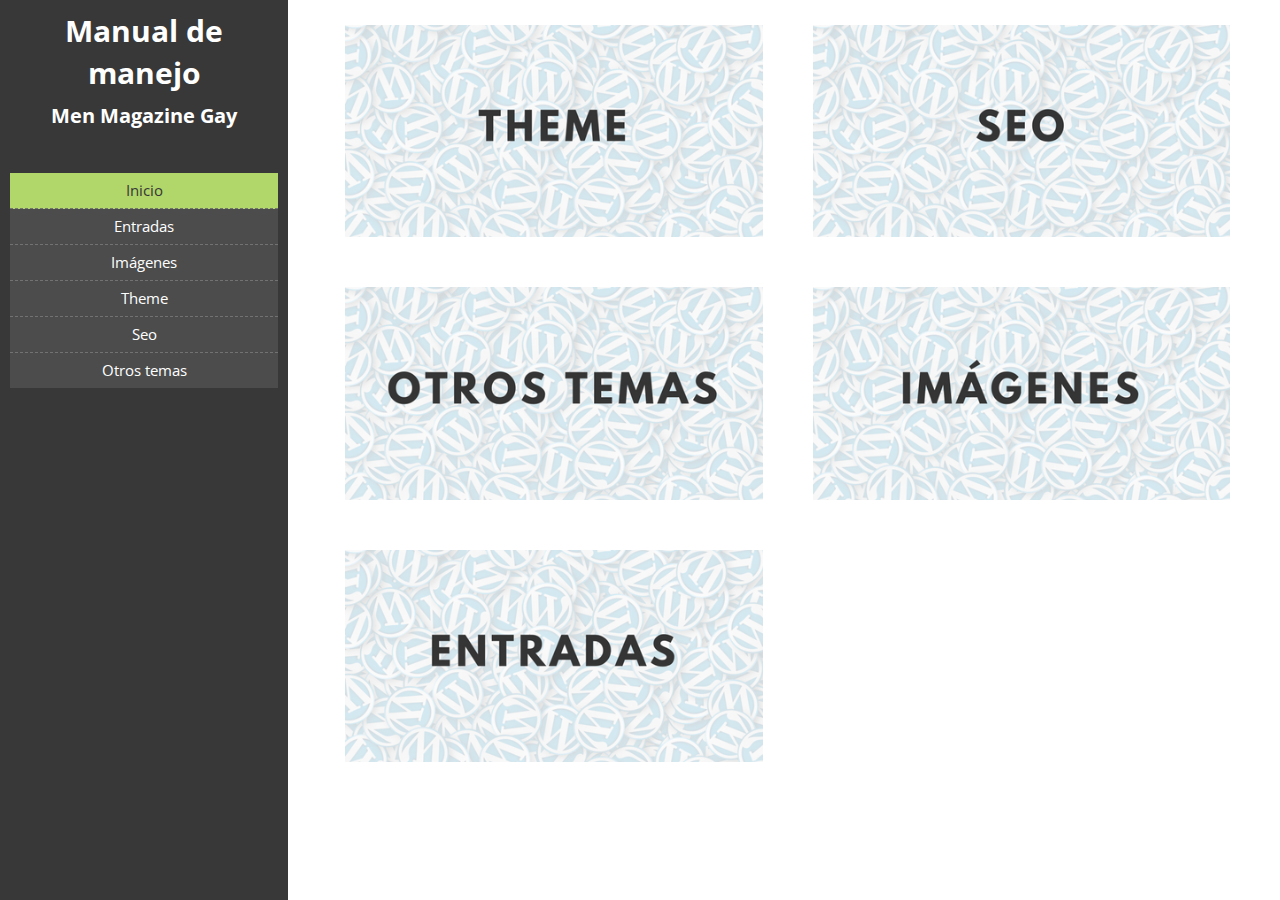
<file: index.html>
<!doctype html>
<html lang="es-ES">
<head>
<base href="https://alexapgutierrez.github.io/mmgm" />

  <meta charset="UTF-8">
  <meta name="viewport" content="width=device-width, initial-scale=1">
  <link rel="profile" href="http://gmpg.org/xfn/11">

  <title>Manual de manejo &#8211; Men Magazine Gay</title>
<link rel='dns-prefetch' href='//fonts.googleapis.com' />
<link rel='dns-prefetch' href='//s.w.org' />
<link rel="alternate" type="application/rss+xml" title="Manual de manejo &raquo; Feed" href="https://alexapgutierrez.github.io/mmgm/feed/" />
<link rel="alternate" type="application/rss+xml" title="Manual de manejo &raquo; RSS de los comentarios" href="https://alexapgutierrez.github.io/mmgm/comments/feed/" />
		<script type="text/javascript">
			window._wpemojiSettings = {"baseUrl":"https:\/\/s.w.org\/images\/core\/emoji\/2.4\/72x72\/","ext":".png","svgUrl":"https:\/\/s.w.org\/images\/core\/emoji\/2.4\/svg\/","svgExt":".svg","source":{"concatemoji":"http:\/\/alexapgutierrez.github.io:8888\/mmgm\/wp-includes\/js\/wp-emoji-release.min.js?ver=4.9.5"}};
			!function(a,b,c){function d(a,b){var c=String.fromCharCode;l.clearRect(0,0,k.width,k.height),l.fillText(c.apply(this,a),0,0);var d=k.toDataURL();l.clearRect(0,0,k.width,k.height),l.fillText(c.apply(this,b),0,0);var e=k.toDataURL();return d===e}function e(a){var b;if(!l||!l.fillText)return!1;switch(l.textBaseline="top",l.font="600 32px Arial",a){case"flag":return!(b=d([55356,56826,55356,56819],[55356,56826,8203,55356,56819]))&&(b=d([55356,57332,56128,56423,56128,56418,56128,56421,56128,56430,56128,56423,56128,56447],[55356,57332,8203,56128,56423,8203,56128,56418,8203,56128,56421,8203,56128,56430,8203,56128,56423,8203,56128,56447]),!b);case"emoji":return b=d([55357,56692,8205,9792,65039],[55357,56692,8203,9792,65039]),!b}return!1}function f(a){var c=b.createElement("script");c.src=a,c.defer=c.type="text/javascript",b.getElementsByTagName("head")[0].appendChild(c)}var g,h,i,j,k=b.createElement("canvas"),l=k.getContext&&k.getContext("2d");for(j=Array("flag","emoji"),c.supports={everything:!0,everythingExceptFlag:!0},i=0;i<j.length;i++)c.supports[j[i]]=e(j[i]),c.supports.everything=c.supports.everything&&c.supports[j[i]],"flag"!==j[i]&&(c.supports.everythingExceptFlag=c.supports.everythingExceptFlag&&c.supports[j[i]]);c.supports.everythingExceptFlag=c.supports.everythingExceptFlag&&!c.supports.flag,c.DOMReady=!1,c.readyCallback=function(){c.DOMReady=!0},c.supports.everything||(h=function(){c.readyCallback()},b.addEventListener?(b.addEventListener("DOMContentLoaded",h,!1),a.addEventListener("load",h,!1)):(a.attachEvent("onload",h),b.attachEvent("onreadystatechange",function(){"complete"===b.readyState&&c.readyCallback()})),g=c.source||{},g.concatemoji?f(g.concatemoji):g.wpemoji&&g.twemoji&&(f(g.twemoji),f(g.wpemoji)))}(window,document,window._wpemojiSettings);
		</script>
		<style type="text/css">
img.wp-smiley,
img.emoji {
	display: inline !important;
	border: none !important;
	box-shadow: none !important;
	height: 1em !important;
	width: 1em !important;
	margin: 0 .07em !important;
	vertical-align: -0.1em !important;
	background: none !important;
	padding: 0 !important;
}
</style>
<link rel='stylesheet' id='foundation-css'  href='https://alexapgutierrez.github.io/mmgm/wp-content/themes/manual-alexapgutierrez-theme/css/foundation.min.css?ver=6.4.2' type='text/css' media='all' />
<link rel='stylesheet' id='mainCss-css'  href='https://alexapgutierrez.github.io/mmgm/wp-content/themes/manual-alexapgutierrez-theme/css/main.css?ver=1.0.0' type='text/css' media='all' />
<link rel='stylesheet' id='openSans-css'  href='https://fonts.googleapis.com/css?family=Open+Sans%3A300%2C400%2C600%2C700%2C800&#038;ver=4.9.5' type='text/css' media='all' />
<link rel='stylesheet' id='_s-style-css'  href='https://alexapgutierrez.github.io/mmgm/wp-content/themes/manual-alexapgutierrez-theme/style.css?ver=4.9.5' type='text/css' media='all' />
<script type='text/javascript' src='https://alexapgutierrez.github.io/mmgm/wp-content/themes/manual-alexapgutierrez-theme/js/jquery.js?ver=1.11.3'></script>
<link rel='https://api.w.org/' href='https://alexapgutierrez.github.io/mmgm/wp-json/' />
<link rel="EditURI" type="application/rsd+xml" title="RSD" href="https://alexapgutierrez.github.io/mmgm/xmlrpc.php?rsd" />
<link rel="wlwmanifest" type="application/wlwmanifest+xml" href="https://alexapgutierrez.github.io/mmgm/wp-includes/wlwmanifest.xml" /> 
<meta name="generator" content="WordPress 4.9.5" />
</head>

<body class="home blog hfeed">
<div id="page" class="site">

  <header id="masthead" class="site-header Header">

    <div class="Header-title">
      <h1> Manual de manejo </h1>
      <h2> Men Magazine Gay </h2>
    </div>

    <div class="Header-menu">
      <ul id="menu-menu-1" class="vertical menu align-center"><li id="menu-item-11" class="menu-item menu-item-type-custom menu-item-object-custom current-menu-item current_page_item menu-item-home menu-item-11 is-active "><a href="https://alexapgutierrez.github.io/mmgm/">Inicio</a></li>
<li id="menu-item-25" class="menu-item menu-item-type-post_type menu-item-object-post menu-item-25"><a href="https://alexapgutierrez.github.io/mmgm/entradas/">Entradas</a></li>
<li id="menu-item-24" class="menu-item menu-item-type-post_type menu-item-object-post menu-item-24"><a href="https://alexapgutierrez.github.io/mmgm/imagenes/">Imágenes</a></li>
<li id="menu-item-51" class="menu-item menu-item-type-post_type menu-item-object-post menu-item-51"><a href="https://alexapgutierrez.github.io/mmgm/theme/">Theme</a></li>
<li id="menu-item-52" class="menu-item menu-item-type-post_type menu-item-object-post menu-item-52"><a href="https://alexapgutierrez.github.io/mmgm/seo/">Seo</a></li>
<li id="menu-item-53" class="menu-item menu-item-type-post_type menu-item-object-post menu-item-53"><a href="https://alexapgutierrez.github.io/mmgm/otros-temas/">Otros temas</a></li>
</ul>    </div>



  </header><!-- #masthead -->

  <div id="content" class="site-content">

  <div id="primary" class="content-area">
    <main id="main" class="site-main">

    <div class='row'>
<article id="post-41" class="columns small-12 medium-6 post-41 post type-post status-publish format-standard has-post-thumbnail hentry category-sin-categoria">

  <header class="entry-header">
    <a href="https://alexapgutierrez.github.io/mmgm/theme/"><img width="472" height="240" src="https://alexapgutierrez.github.io/mmgm/wp-content/uploads/2018/05/t-theme.png" class="attachment-post-thumbnail size-post-thumbnail wp-post-image" alt="" srcset="https://alexapgutierrez.github.io/mmgm/wp-content/uploads/2018/05/t-theme.png 472w, https://alexapgutierrez.github.io/mmgm/wp-content/uploads/2018/05/t-theme-300x153.png 300w" sizes="(max-width: 472px) 100vw, 472px" /></a>
  </header><!-- .entry-header -->

</article><!-- #post-41 -->

<article id="post-37" class="columns small-12 medium-6 post-37 post type-post status-publish format-standard has-post-thumbnail hentry category-sin-categoria">

  <header class="entry-header">
    <a href="https://alexapgutierrez.github.io/mmgm/seo/"><img width="472" height="240" src="https://alexapgutierrez.github.io/mmgm/wp-content/uploads/2018/05/t-seo.png" class="attachment-post-thumbnail size-post-thumbnail wp-post-image" alt="" srcset="https://alexapgutierrez.github.io/mmgm/wp-content/uploads/2018/05/t-seo.png 472w, https://alexapgutierrez.github.io/mmgm/wp-content/uploads/2018/05/t-seo-300x153.png 300w" sizes="(max-width: 472px) 100vw, 472px" /></a>
  </header><!-- .entry-header -->

</article><!-- #post-37 -->

<article id="post-33" class="columns small-12 medium-6 post-33 post type-post status-publish format-standard has-post-thumbnail hentry category-sin-categoria">

  <header class="entry-header">
    <a href="https://alexapgutierrez.github.io/mmgm/otros-temas/"><img width="472" height="240" src="https://alexapgutierrez.github.io/mmgm/wp-content/uploads/2018/05/t-otros-temas.png" class="attachment-post-thumbnail size-post-thumbnail wp-post-image" alt="" srcset="https://alexapgutierrez.github.io/mmgm/wp-content/uploads/2018/05/t-otros-temas.png 472w, https://alexapgutierrez.github.io/mmgm/wp-content/uploads/2018/05/t-otros-temas-300x153.png 300w" sizes="(max-width: 472px) 100vw, 472px" /></a>
  </header><!-- .entry-header -->

</article><!-- #post-33 -->

<article id="post-18" class="columns small-12 medium-6 post-18 post type-post status-publish format-standard has-post-thumbnail hentry category-sin-categoria">

  <header class="entry-header">
    <a href="https://alexapgutierrez.github.io/mmgm/imagenes/"><img width="472" height="240" src="https://alexapgutierrez.github.io/mmgm/wp-content/uploads/2018/05/t-imagenes.png" class="attachment-post-thumbnail size-post-thumbnail wp-post-image" alt="" srcset="https://alexapgutierrez.github.io/mmgm/wp-content/uploads/2018/05/t-imagenes.png 472w, https://alexapgutierrez.github.io/mmgm/wp-content/uploads/2018/05/t-imagenes-300x153.png 300w" sizes="(max-width: 472px) 100vw, 472px" /></a>
  </header><!-- .entry-header -->

</article><!-- #post-18 -->

<article id="post-5" class="columns small-12 medium-6 post-5 post type-post status-publish format-standard has-post-thumbnail hentry category-sin-categoria">

  <header class="entry-header">
    <a href="https://alexapgutierrez.github.io/mmgm/entradas/"><img width="472" height="240" src="https://alexapgutierrez.github.io/mmgm/wp-content/uploads/2018/05/t-entradas.png" class="attachment-post-thumbnail size-post-thumbnail wp-post-image" alt="" srcset="https://alexapgutierrez.github.io/mmgm/wp-content/uploads/2018/05/t-entradas.png 472w, https://alexapgutierrez.github.io/mmgm/wp-content/uploads/2018/05/t-entradas-300x153.png 300w" sizes="(max-width: 472px) 100vw, 472px" /></a>
  </header><!-- .entry-header -->

</article><!-- #post-5 -->
</div>
    </main><!-- #main -->
  </div><!-- #primary -->


  <footer id="colophon" class="site-footer">
    
  </footer><!-- #colophon -->
  </div><!-- #content -->

</div><!-- #page -->

<script type='text/javascript' src='https://alexapgutierrez.github.io/mmgm/wp-content/themes/manual-alexapgutierrez-theme/js/foundation.min.js?ver=3.3.6'></script>
<script type='text/javascript' src='https://alexapgutierrez.github.io/mmgm/wp-content/themes/manual-alexapgutierrez-theme/js/navigation.js?ver=20151215'></script>
<script type='text/javascript' src='https://alexapgutierrez.github.io/mmgm/wp-content/themes/manual-alexapgutierrez-theme/js/skip-link-focus-fix.js?ver=20151215'></script>
<script type='text/javascript' src='https://alexapgutierrez.github.io/mmgm/wp-includes/js/wp-embed.min.js?ver=4.9.5'></script>

</body>
</html>
</file>
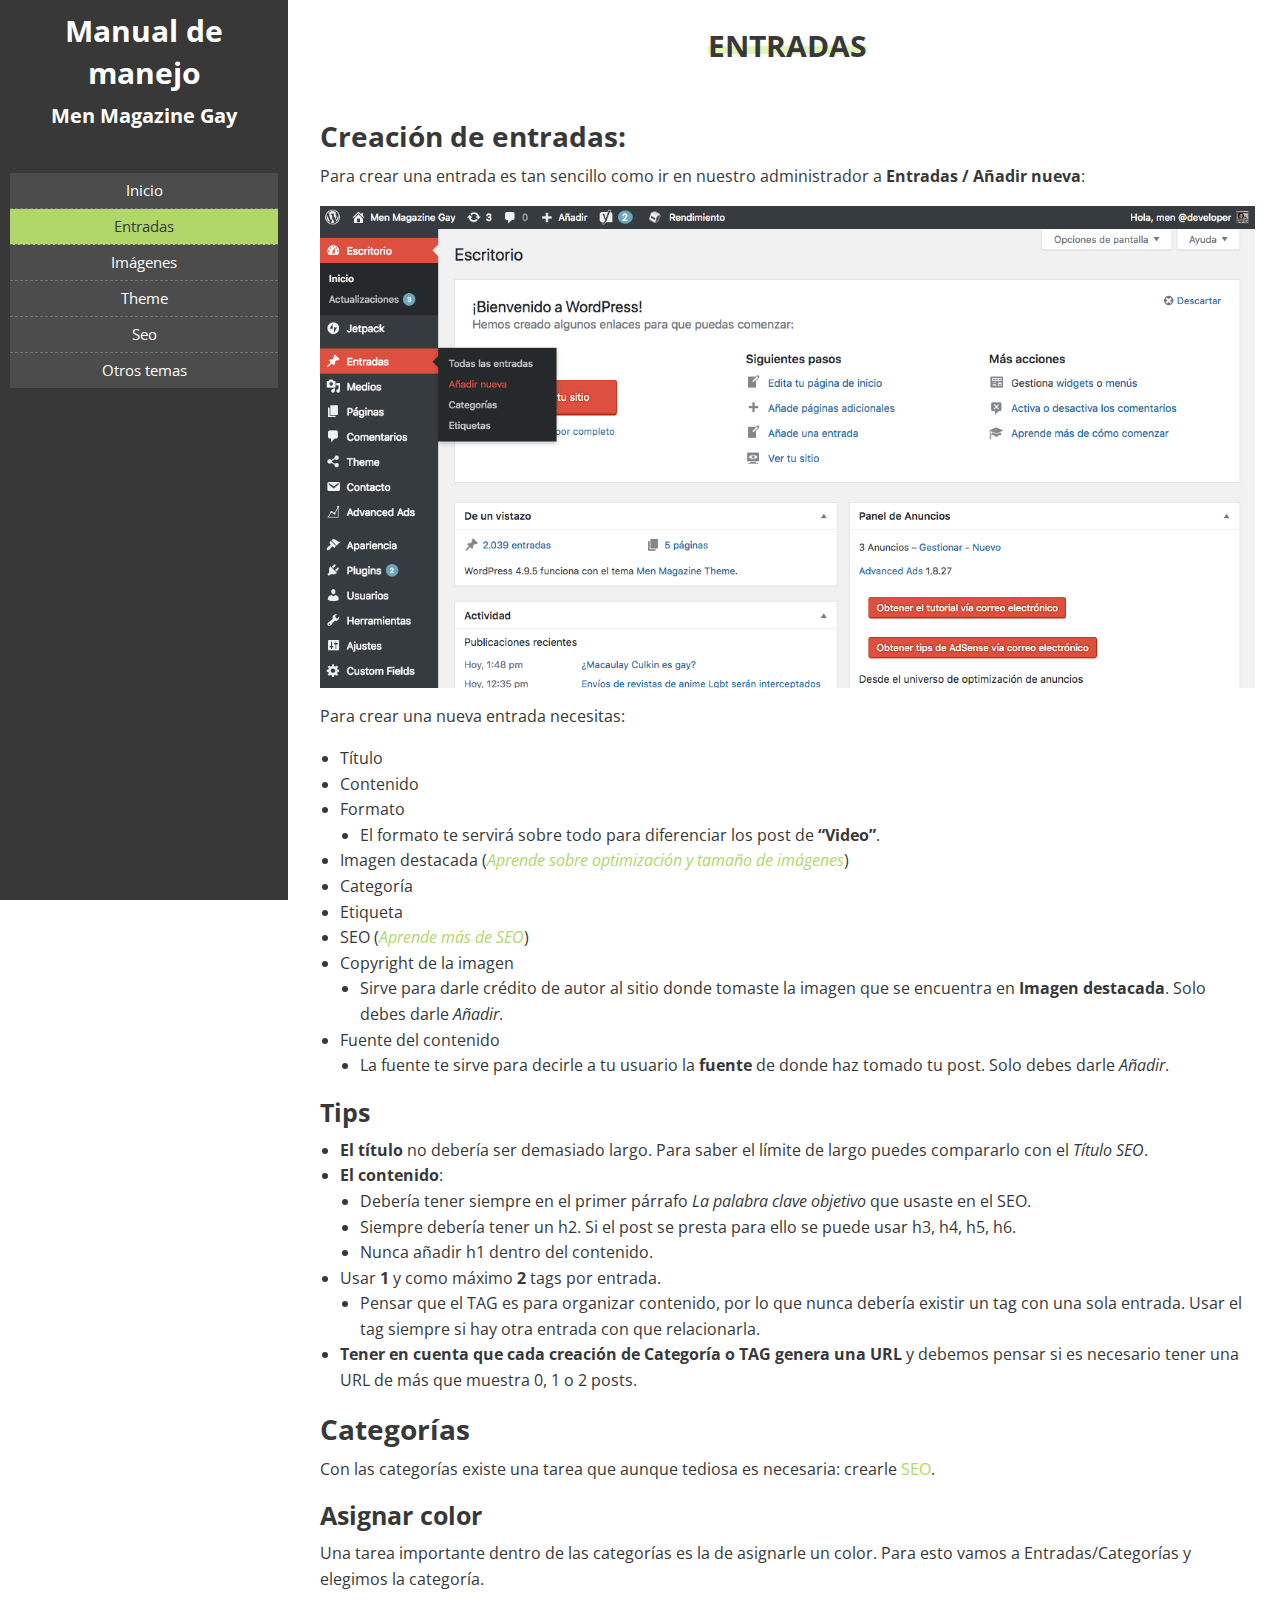
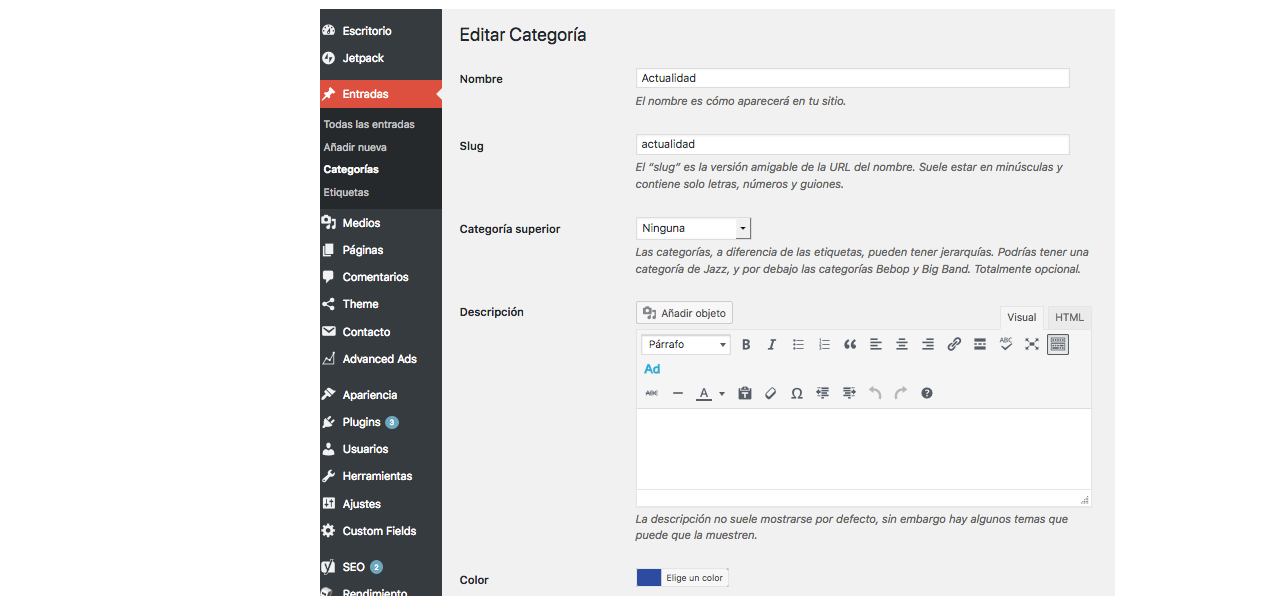
<file: entradas/index.html>
<!doctype html>
<html lang="es-ES">
<head>
<base href="https://alexapgutierrez.github.io/mmgm" />

  <meta charset="UTF-8">
  <meta name="viewport" content="width=device-width, initial-scale=1">
  <link rel="profile" href="http://gmpg.org/xfn/11">

  <title>Entradas &#8211; Manual de manejo</title>
<link rel='dns-prefetch' href='//fonts.googleapis.com' />
<link rel='dns-prefetch' href='//s.w.org' />
<link rel="alternate" type="application/rss+xml" title="Manual de manejo &raquo; Feed" href="https://alexapgutierrez.github.io/mmgm/feed/" />
<link rel="alternate" type="application/rss+xml" title="Manual de manejo &raquo; RSS de los comentarios" href="https://alexapgutierrez.github.io/mmgm/comments/feed/" />
<link rel="alternate" type="application/rss+xml" title="Manual de manejo &raquo; Entradas RSS de los comentarios" href="https://alexapgutierrez.github.io/mmgm/entradas/feed/" />
		<script type="text/javascript">
			window._wpemojiSettings = {"baseUrl":"https:\/\/s.w.org\/images\/core\/emoji\/2.4\/72x72\/","ext":".png","svgUrl":"https:\/\/s.w.org\/images\/core\/emoji\/2.4\/svg\/","svgExt":".svg","source":{"concatemoji":"http:\/\/alexapgutierrez.github.io:8888\/mmgm\/wp-includes\/js\/wp-emoji-release.min.js?ver=4.9.5"}};
			!function(a,b,c){function d(a,b){var c=String.fromCharCode;l.clearRect(0,0,k.width,k.height),l.fillText(c.apply(this,a),0,0);var d=k.toDataURL();l.clearRect(0,0,k.width,k.height),l.fillText(c.apply(this,b),0,0);var e=k.toDataURL();return d===e}function e(a){var b;if(!l||!l.fillText)return!1;switch(l.textBaseline="top",l.font="600 32px Arial",a){case"flag":return!(b=d([55356,56826,55356,56819],[55356,56826,8203,55356,56819]))&&(b=d([55356,57332,56128,56423,56128,56418,56128,56421,56128,56430,56128,56423,56128,56447],[55356,57332,8203,56128,56423,8203,56128,56418,8203,56128,56421,8203,56128,56430,8203,56128,56423,8203,56128,56447]),!b);case"emoji":return b=d([55357,56692,8205,9792,65039],[55357,56692,8203,9792,65039]),!b}return!1}function f(a){var c=b.createElement("script");c.src=a,c.defer=c.type="text/javascript",b.getElementsByTagName("head")[0].appendChild(c)}var g,h,i,j,k=b.createElement("canvas"),l=k.getContext&&k.getContext("2d");for(j=Array("flag","emoji"),c.supports={everything:!0,everythingExceptFlag:!0},i=0;i<j.length;i++)c.supports[j[i]]=e(j[i]),c.supports.everything=c.supports.everything&&c.supports[j[i]],"flag"!==j[i]&&(c.supports.everythingExceptFlag=c.supports.everythingExceptFlag&&c.supports[j[i]]);c.supports.everythingExceptFlag=c.supports.everythingExceptFlag&&!c.supports.flag,c.DOMReady=!1,c.readyCallback=function(){c.DOMReady=!0},c.supports.everything||(h=function(){c.readyCallback()},b.addEventListener?(b.addEventListener("DOMContentLoaded",h,!1),a.addEventListener("load",h,!1)):(a.attachEvent("onload",h),b.attachEvent("onreadystatechange",function(){"complete"===b.readyState&&c.readyCallback()})),g=c.source||{},g.concatemoji?f(g.concatemoji):g.wpemoji&&g.twemoji&&(f(g.twemoji),f(g.wpemoji)))}(window,document,window._wpemojiSettings);
		</script>
		<style type="text/css">
img.wp-smiley,
img.emoji {
	display: inline !important;
	border: none !important;
	box-shadow: none !important;
	height: 1em !important;
	width: 1em !important;
	margin: 0 .07em !important;
	vertical-align: -0.1em !important;
	background: none !important;
	padding: 0 !important;
}
</style>
<link rel='stylesheet' id='foundation-css'  href='https://alexapgutierrez.github.io/mmgm/wp-content/themes/manual-alexapgutierrez-theme/css/foundation.min.css?ver=6.4.2' type='text/css' media='all' />
<link rel='stylesheet' id='mainCss-css'  href='https://alexapgutierrez.github.io/mmgm/wp-content/themes/manual-alexapgutierrez-theme/css/main.css?ver=1.0.0' type='text/css' media='all' />
<link rel='stylesheet' id='openSans-css'  href='https://fonts.googleapis.com/css?family=Open+Sans%3A300%2C400%2C600%2C700%2C800&#038;ver=4.9.5' type='text/css' media='all' />
<link rel='stylesheet' id='_s-style-css'  href='https://alexapgutierrez.github.io/mmgm/wp-content/themes/manual-alexapgutierrez-theme/style.css?ver=4.9.5' type='text/css' media='all' />
<script type='text/javascript' src='https://alexapgutierrez.github.io/mmgm/wp-content/themes/manual-alexapgutierrez-theme/js/jquery.js?ver=1.11.3'></script>
<link rel='https://api.w.org/' href='https://alexapgutierrez.github.io/mmgm/wp-json/' />
<link rel="EditURI" type="application/rsd+xml" title="RSD" href="https://alexapgutierrez.github.io/mmgm/xmlrpc.php?rsd" />
<link rel="wlwmanifest" type="application/wlwmanifest+xml" href="https://alexapgutierrez.github.io/mmgm/wp-includes/wlwmanifest.xml" /> 
<link rel='next' title='Imágenes' href='https://alexapgutierrez.github.io/mmgm/imagenes/' />
<meta name="generator" content="WordPress 4.9.5" />
<link rel="canonical" href="https://alexapgutierrez.github.io/mmgm/entradas/" />
<link rel='shortlink' href='https://alexapgutierrez.github.io/mmgm/?p=5' />
<link rel="alternate" type="application/json+oembed" href="https://alexapgutierrez.github.io/mmgm/wp-json/oembed/1.0/embed?url=http%3A%2F%2Falexapgutierrez.github.io%3A8888%2Fmmgm%2Fentradas%2F" />
<link rel="alternate" type="text/xml+oembed" href="https://alexapgutierrez.github.io/mmgm/wp-json/oembed/1.0/embed?url=http%3A%2F%2Falexapgutierrez.github.io%3A8888%2Fmmgm%2Fentradas%2F&#038;format=xml" />
<link rel="pingback" href="https://alexapgutierrez.github.io/mmgm/xmlrpc.php"></head>

<body class="post-template-default single single-post postid-5 single-format-standard">
<div id="page" class="site">

  <header id="masthead" class="site-header Header">

    <div class="Header-title">
      <h1> Manual de manejo </h1>
      <h2> Men Magazine Gay </h2>
    </div>

    <div class="Header-menu">
      <ul id="menu-menu-1" class="vertical menu align-center"><li id="menu-item-11" class="menu-item menu-item-type-custom menu-item-object-custom menu-item-home menu-item-11"><a href="https://alexapgutierrez.github.io/mmgm/">Inicio</a></li>
<li id="menu-item-25" class="menu-item menu-item-type-post_type menu-item-object-post current-menu-item menu-item-25 is-active "><a href="https://alexapgutierrez.github.io/mmgm/entradas/">Entradas</a></li>
<li id="menu-item-24" class="menu-item menu-item-type-post_type menu-item-object-post menu-item-24"><a href="https://alexapgutierrez.github.io/mmgm/imagenes/">Imágenes</a></li>
<li id="menu-item-51" class="menu-item menu-item-type-post_type menu-item-object-post menu-item-51"><a href="https://alexapgutierrez.github.io/mmgm/theme/">Theme</a></li>
<li id="menu-item-52" class="menu-item menu-item-type-post_type menu-item-object-post menu-item-52"><a href="https://alexapgutierrez.github.io/mmgm/seo/">Seo</a></li>
<li id="menu-item-53" class="menu-item menu-item-type-post_type menu-item-object-post menu-item-53"><a href="https://alexapgutierrez.github.io/mmgm/otros-temas/">Otros temas</a></li>
</ul>    </div>



  </header><!-- #masthead -->

  <div id="content" class="site-content">

  <div id="primary" class="content-area">
    <main id="main" class="site-main">

    
<article id="post-5" class="post-5 post type-post status-publish format-standard has-post-thumbnail hentry category-sin-categoria">

  <header class="entry-header">
    <h1 class="single-title">Entradas</h1>  </header><!-- .entry-header -->

  <section class="entry-content">
    <h2>Creación de entradas:</h2>
<p>Para crear una entrada es tan sencillo como ir en nuestro administrador a <strong>Entradas / Añadir nueva</strong>:</p>
<p><img class="alignnone size-full wp-image-15" src="https://alexapgutierrez.github.io/mmgm/wp-content/uploads/2018/05/nueva-entradas.png" alt="" width="1265" height="653" srcset="https://alexapgutierrez.github.io/mmgm/wp-content/uploads/2018/05/nueva-entradas.png 1265w, https://alexapgutierrez.github.io/mmgm/wp-content/uploads/2018/05/nueva-entradas-300x155.png 300w, https://alexapgutierrez.github.io/mmgm/wp-content/uploads/2018/05/nueva-entradas-768x396.png 768w, https://alexapgutierrez.github.io/mmgm/wp-content/uploads/2018/05/nueva-entradas-1024x529.png 1024w" sizes="(max-width: 1265px) 100vw, 1265px" /></p>
<p>Para crear una nueva entrada necesitas:</p>
<ul>
<li>Título</li>
<li>Contenido</li>
<li>Formato
<ul>
<li>El formato te servirá sobre todo para diferenciar los post de <strong>“Video”</strong>.</li>
</ul>
</li>
<li>Imagen destacada (<em><a href="https://alexapgutierrez.github.io/mmgm/imagenes">Aprende sobre optimización y tamaño de imágenes</a></em>)</li>
<li>Categoría</li>
<li>Etiqueta</li>
<li>SEO (<em><a href="https://alexapgutierrez.github.io/mmgm/seo">Aprende más de SEO</a></em>)</li>
<li>Copyright de la imagen
<ul>
<li>Sirve para darle crédito de autor al sitio donde tomaste la imagen que se encuentra en <strong>Imagen destacada</strong>. Solo debes darle <em>Añadir</em>.</li>
</ul>
</li>
<li>Fuente del contenido
<ul>
<li>La fuente te sirve para decirle a tu usuario la <strong>fuente</strong> de donde haz tomado tu post. Solo debes darle <em>Añadir</em>.</li>
</ul>
</li>
</ul>
<h3 id="tips">Tips</h3>
<ul>
<li><strong>El título</strong> no debería ser demasiado largo. Para saber el límite de largo puedes compararlo con el <em>Título SEO</em>.</li>
<li><strong>El contenido</strong>:
<ul>
<li>Debería tener siempre en el primer párrafo <em>La palabra clave objetivo</em> que usaste en el SEO.</li>
<li>Siempre debería tener un h2. Si el post se presta para ello se puede usar h3, h4, h5, h6.</li>
<li>Nunca añadir h1 dentro del contenido.</li>
</ul>
</li>
<li>Usar <strong>1</strong> y como máximo <strong>2</strong> tags por entrada.
<ul>
<li>Pensar que el TAG es para organizar contenido, por lo que nunca debería existir un tag con una sola entrada. Usar el tag siempre si hay otra entrada con que relacionarla.</li>
</ul>
</li>
<li><strong>Tener en cuenta que cada creación de Categoría o TAG genera una URL</strong> y debemos pensar si es necesario tener una URL de más que muestra 0, 1 o 2 posts.</li>
</ul>
<h2 id="categorías">Categorías</h2>
<p>Con las categorías existe una tarea que aunque tediosa es necesaria: crearle <a href="http://alexapgutierrez.github.io:1313/contenido/seo">SEO</a>.</p>
<h3 id="asignar-color">Asignar color</h3>
<p>Una tarea importante dentro de las categorías es la de asignarle un color. Para esto vamos a Entradas/Categorías y elegimos la categoría.</p>
<p><img class="alignnone size-full wp-image-13" src="https://alexapgutierrez.github.io/mmgm/wp-content/uploads/2018/05/categorias.png" alt="" width="795" height="587" srcset="https://alexapgutierrez.github.io/mmgm/wp-content/uploads/2018/05/categorias.png 795w, https://alexapgutierrez.github.io/mmgm/wp-content/uploads/2018/05/categorias-300x222.png 300w, https://alexapgutierrez.github.io/mmgm/wp-content/uploads/2018/05/categorias-768x567.png 768w" sizes="(max-width: 795px) 100vw, 795px" /></p>
  </section>

</article><!-- #post-5 -->

    </main><!-- #main -->
  </div><!-- #primary -->


  <footer id="colophon" class="site-footer">
    
  </footer><!-- #colophon -->
  </div><!-- #content -->

</div><!-- #page -->

<script type='text/javascript' src='https://alexapgutierrez.github.io/mmgm/wp-content/themes/manual-alexapgutierrez-theme/js/foundation.min.js?ver=3.3.6'></script>
<script type='text/javascript' src='https://alexapgutierrez.github.io/mmgm/wp-content/themes/manual-alexapgutierrez-theme/js/navigation.js?ver=20151215'></script>
<script type='text/javascript' src='https://alexapgutierrez.github.io/mmgm/wp-content/themes/manual-alexapgutierrez-theme/js/skip-link-focus-fix.js?ver=20151215'></script>
<script type='text/javascript' src='https://alexapgutierrez.github.io/mmgm/wp-includes/js/comment-reply.min.js?ver=4.9.5'></script>
<script type='text/javascript' src='https://alexapgutierrez.github.io/mmgm/wp-includes/js/wp-embed.min.js?ver=4.9.5'></script>

</body>
</html>
</file>
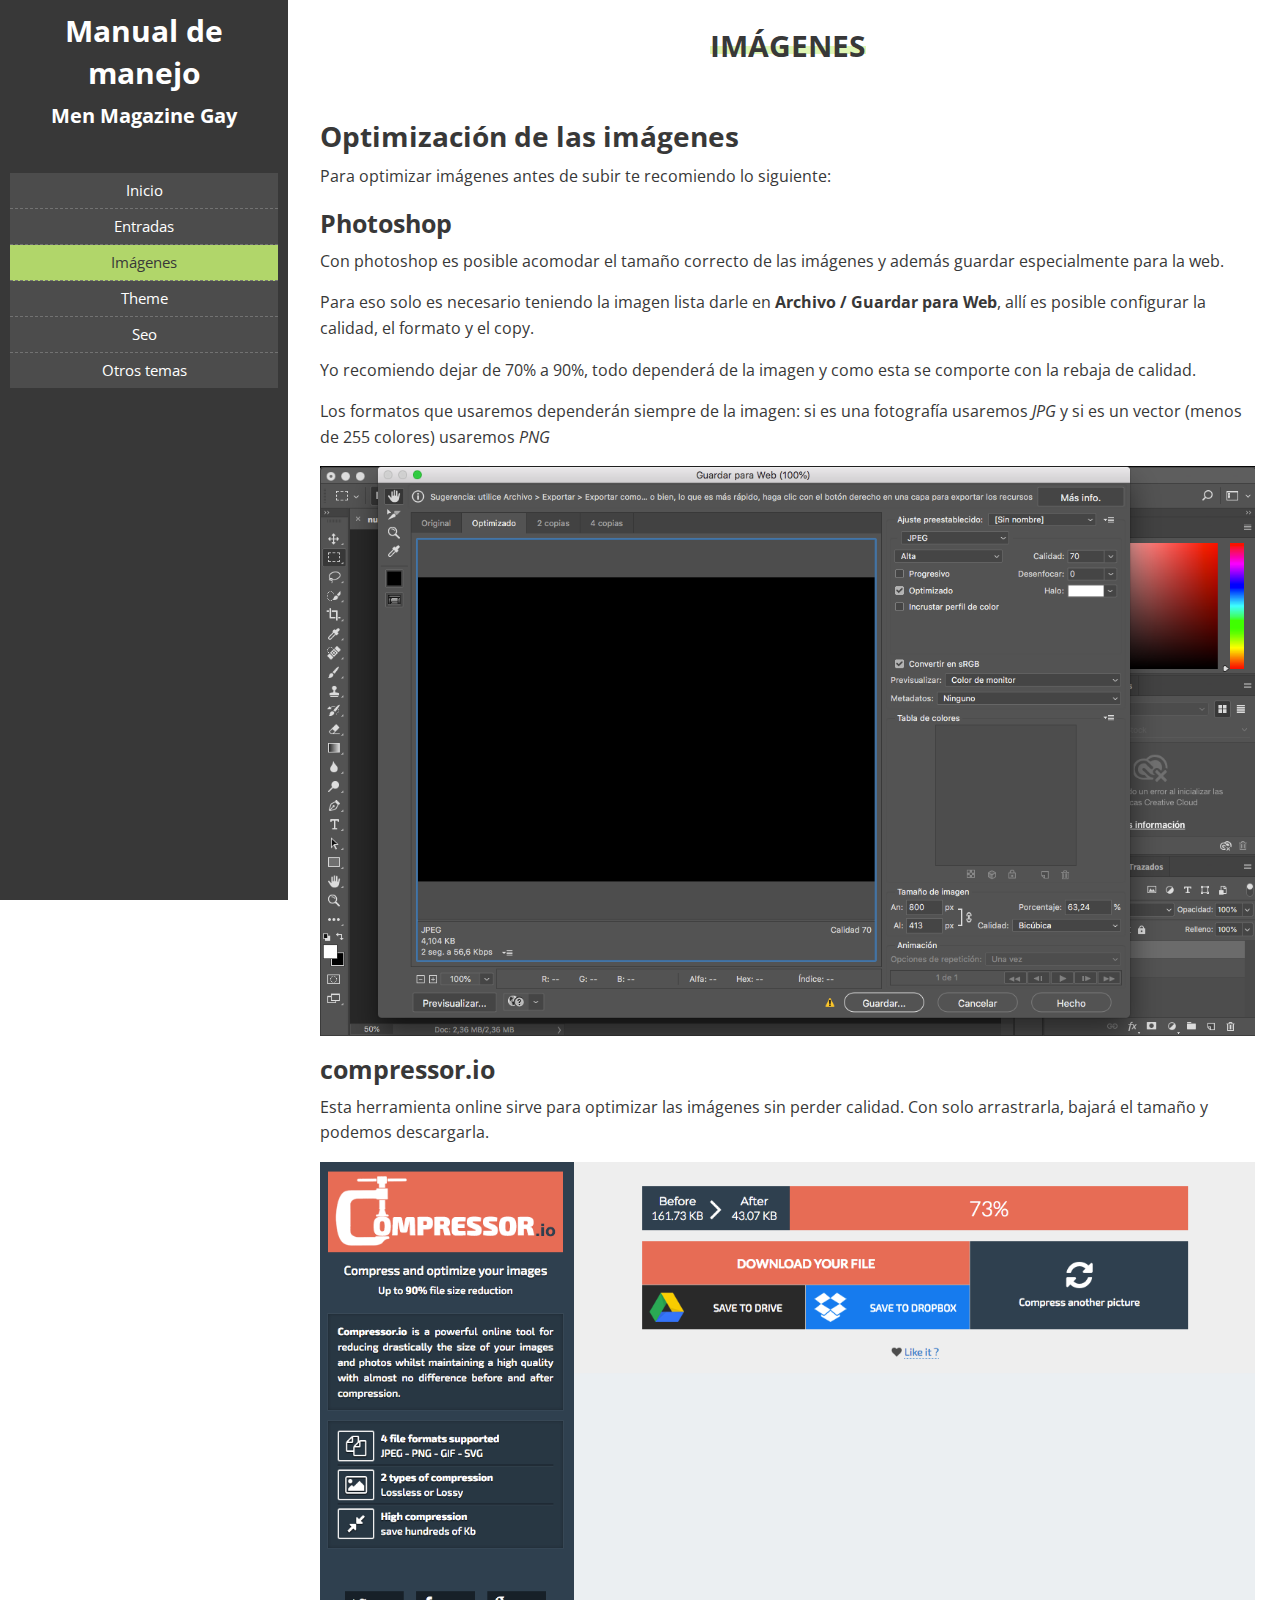
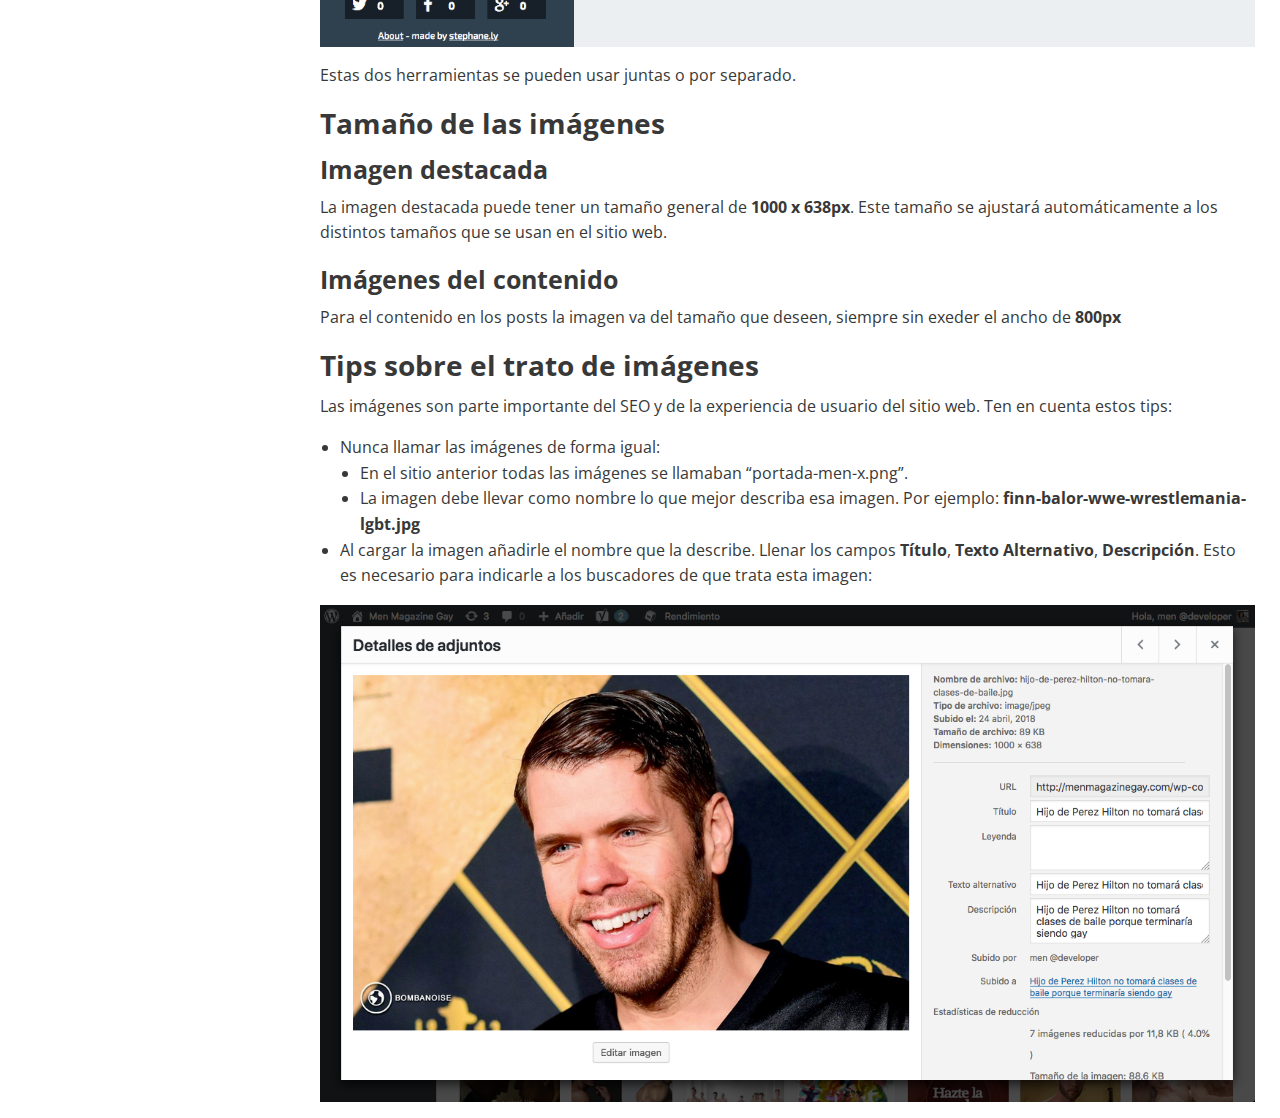
<file: imagenes/index.html>
<!doctype html>
<html lang="es-ES">
<head>
<base href="https://alexapgutierrez.github.io/mmgm" />

  <meta charset="UTF-8">
  <meta name="viewport" content="width=device-width, initial-scale=1">
  <link rel="profile" href="http://gmpg.org/xfn/11">

  <title>Imágenes &#8211; Manual de manejo</title>
<link rel='dns-prefetch' href='//fonts.googleapis.com' />
<link rel='dns-prefetch' href='//s.w.org' />
<link rel="alternate" type="application/rss+xml" title="Manual de manejo &raquo; Feed" href="https://alexapgutierrez.github.io/mmgm/feed/" />
<link rel="alternate" type="application/rss+xml" title="Manual de manejo &raquo; RSS de los comentarios" href="https://alexapgutierrez.github.io/mmgm/comments/feed/" />
<link rel="alternate" type="application/rss+xml" title="Manual de manejo &raquo; Imágenes RSS de los comentarios" href="https://alexapgutierrez.github.io/mmgm/imagenes/feed/" />
		<script type="text/javascript">
			window._wpemojiSettings = {"baseUrl":"https:\/\/s.w.org\/images\/core\/emoji\/2.4\/72x72\/","ext":".png","svgUrl":"https:\/\/s.w.org\/images\/core\/emoji\/2.4\/svg\/","svgExt":".svg","source":{"concatemoji":"http:\/\/alexapgutierrez.github.io:8888\/mmgm\/wp-includes\/js\/wp-emoji-release.min.js?ver=4.9.5"}};
			!function(a,b,c){function d(a,b){var c=String.fromCharCode;l.clearRect(0,0,k.width,k.height),l.fillText(c.apply(this,a),0,0);var d=k.toDataURL();l.clearRect(0,0,k.width,k.height),l.fillText(c.apply(this,b),0,0);var e=k.toDataURL();return d===e}function e(a){var b;if(!l||!l.fillText)return!1;switch(l.textBaseline="top",l.font="600 32px Arial",a){case"flag":return!(b=d([55356,56826,55356,56819],[55356,56826,8203,55356,56819]))&&(b=d([55356,57332,56128,56423,56128,56418,56128,56421,56128,56430,56128,56423,56128,56447],[55356,57332,8203,56128,56423,8203,56128,56418,8203,56128,56421,8203,56128,56430,8203,56128,56423,8203,56128,56447]),!b);case"emoji":return b=d([55357,56692,8205,9792,65039],[55357,56692,8203,9792,65039]),!b}return!1}function f(a){var c=b.createElement("script");c.src=a,c.defer=c.type="text/javascript",b.getElementsByTagName("head")[0].appendChild(c)}var g,h,i,j,k=b.createElement("canvas"),l=k.getContext&&k.getContext("2d");for(j=Array("flag","emoji"),c.supports={everything:!0,everythingExceptFlag:!0},i=0;i<j.length;i++)c.supports[j[i]]=e(j[i]),c.supports.everything=c.supports.everything&&c.supports[j[i]],"flag"!==j[i]&&(c.supports.everythingExceptFlag=c.supports.everythingExceptFlag&&c.supports[j[i]]);c.supports.everythingExceptFlag=c.supports.everythingExceptFlag&&!c.supports.flag,c.DOMReady=!1,c.readyCallback=function(){c.DOMReady=!0},c.supports.everything||(h=function(){c.readyCallback()},b.addEventListener?(b.addEventListener("DOMContentLoaded",h,!1),a.addEventListener("load",h,!1)):(a.attachEvent("onload",h),b.attachEvent("onreadystatechange",function(){"complete"===b.readyState&&c.readyCallback()})),g=c.source||{},g.concatemoji?f(g.concatemoji):g.wpemoji&&g.twemoji&&(f(g.twemoji),f(g.wpemoji)))}(window,document,window._wpemojiSettings);
		</script>
		<style type="text/css">
img.wp-smiley,
img.emoji {
	display: inline !important;
	border: none !important;
	box-shadow: none !important;
	height: 1em !important;
	width: 1em !important;
	margin: 0 .07em !important;
	vertical-align: -0.1em !important;
	background: none !important;
	padding: 0 !important;
}
</style>
<link rel='stylesheet' id='foundation-css'  href='https://alexapgutierrez.github.io/mmgm/wp-content/themes/manual-alexapgutierrez-theme/css/foundation.min.css?ver=6.4.2' type='text/css' media='all' />
<link rel='stylesheet' id='mainCss-css'  href='https://alexapgutierrez.github.io/mmgm/wp-content/themes/manual-alexapgutierrez-theme/css/main.css?ver=1.0.0' type='text/css' media='all' />
<link rel='stylesheet' id='openSans-css'  href='https://fonts.googleapis.com/css?family=Open+Sans%3A300%2C400%2C600%2C700%2C800&#038;ver=4.9.5' type='text/css' media='all' />
<link rel='stylesheet' id='_s-style-css'  href='https://alexapgutierrez.github.io/mmgm/wp-content/themes/manual-alexapgutierrez-theme/style.css?ver=4.9.5' type='text/css' media='all' />
<script type='text/javascript' src='https://alexapgutierrez.github.io/mmgm/wp-content/themes/manual-alexapgutierrez-theme/js/jquery.js?ver=1.11.3'></script>
<link rel='https://api.w.org/' href='https://alexapgutierrez.github.io/mmgm/wp-json/' />
<link rel="EditURI" type="application/rsd+xml" title="RSD" href="https://alexapgutierrez.github.io/mmgm/xmlrpc.php?rsd" />
<link rel="wlwmanifest" type="application/wlwmanifest+xml" href="https://alexapgutierrez.github.io/mmgm/wp-includes/wlwmanifest.xml" /> 
<link rel='prev' title='Entradas' href='https://alexapgutierrez.github.io/mmgm/entradas/' />
<link rel='next' title='Otros temas' href='https://alexapgutierrez.github.io/mmgm/otros-temas/' />
<meta name="generator" content="WordPress 4.9.5" />
<link rel="canonical" href="https://alexapgutierrez.github.io/mmgm/imagenes/" />
<link rel='shortlink' href='https://alexapgutierrez.github.io/mmgm/?p=18' />
<link rel="alternate" type="application/json+oembed" href="https://alexapgutierrez.github.io/mmgm/wp-json/oembed/1.0/embed?url=http%3A%2F%2Falexapgutierrez.github.io%3A8888%2Fmmgm%2Fimagenes%2F" />
<link rel="alternate" type="text/xml+oembed" href="https://alexapgutierrez.github.io/mmgm/wp-json/oembed/1.0/embed?url=http%3A%2F%2Falexapgutierrez.github.io%3A8888%2Fmmgm%2Fimagenes%2F&#038;format=xml" />
<link rel="pingback" href="https://alexapgutierrez.github.io/mmgm/xmlrpc.php"></head>

<body class="post-template-default single single-post postid-18 single-format-standard">
<div id="page" class="site">

  <header id="masthead" class="site-header Header">

    <div class="Header-title">
      <h1> Manual de manejo </h1>
      <h2> Men Magazine Gay </h2>
    </div>

    <div class="Header-menu">
      <ul id="menu-menu-1" class="vertical menu align-center"><li id="menu-item-11" class="menu-item menu-item-type-custom menu-item-object-custom menu-item-home menu-item-11"><a href="https://alexapgutierrez.github.io/mmgm/">Inicio</a></li>
<li id="menu-item-25" class="menu-item menu-item-type-post_type menu-item-object-post menu-item-25"><a href="https://alexapgutierrez.github.io/mmgm/entradas/">Entradas</a></li>
<li id="menu-item-24" class="menu-item menu-item-type-post_type menu-item-object-post current-menu-item menu-item-24 is-active "><a href="https://alexapgutierrez.github.io/mmgm/imagenes/">Imágenes</a></li>
<li id="menu-item-51" class="menu-item menu-item-type-post_type menu-item-object-post menu-item-51"><a href="https://alexapgutierrez.github.io/mmgm/theme/">Theme</a></li>
<li id="menu-item-52" class="menu-item menu-item-type-post_type menu-item-object-post menu-item-52"><a href="https://alexapgutierrez.github.io/mmgm/seo/">Seo</a></li>
<li id="menu-item-53" class="menu-item menu-item-type-post_type menu-item-object-post menu-item-53"><a href="https://alexapgutierrez.github.io/mmgm/otros-temas/">Otros temas</a></li>
</ul>    </div>



  </header><!-- #masthead -->

  <div id="content" class="site-content">

  <div id="primary" class="content-area">
    <main id="main" class="site-main">

    
<article id="post-18" class="post-18 post type-post status-publish format-standard has-post-thumbnail hentry category-sin-categoria">

  <header class="entry-header">
    <h1 class="single-title">Imágenes</h1>  </header><!-- .entry-header -->

  <section class="entry-content">
    <h2 id="optimización-de-las-imágenes">Optimización de las imágenes</h2>
<p>Para optimizar imágenes antes de subir te recomiendo lo siguiente:</p>
<h3 id="photoshop">Photoshop</h3>
<p>Con photoshop es posible acomodar el tamaño correcto de las imágenes y además guardar especialmente para la web.</p>
<p>Para eso solo es necesario teniendo la imagen lista darle en <strong>Archivo / Guardar para Web</strong>, allí es posible configurar la calidad, el formato y el copy.</p>
<p>Yo recomiendo dejar de 70% a 90%, todo dependerá de la imagen y como esta se comporte con la rebaja de calidad.</p>
<p>Los formatos que usaremos dependerán siempre de la imagen: si es una fotografía usaremos <em>JPG</em> y si es un vector (menos de 255 colores) usaremos <em>PNG</em></p>
<p><img class="alignnone size-full wp-image-30" src="https://alexapgutierrez.github.io/mmgm/wp-content/uploads/2018/05/photoshop-guardar-web.png" alt="" width="1278" height="778" srcset="https://alexapgutierrez.github.io/mmgm/wp-content/uploads/2018/05/photoshop-guardar-web.png 1278w, https://alexapgutierrez.github.io/mmgm/wp-content/uploads/2018/05/photoshop-guardar-web-300x183.png 300w, https://alexapgutierrez.github.io/mmgm/wp-content/uploads/2018/05/photoshop-guardar-web-768x468.png 768w, https://alexapgutierrez.github.io/mmgm/wp-content/uploads/2018/05/photoshop-guardar-web-1024x623.png 1024w" sizes="(max-width: 1278px) 100vw, 1278px" /></p>
<h3 id="compressor-io">compressor.io</h3>
<p>Esta herramienta online sirve para optimizar las imágenes sin perder calidad. Con solo arrastrarla, bajará el tamaño y podemos descargarla.</p>
<p><img class="alignnone size-full wp-image-29" src="https://alexapgutierrez.github.io/mmgm/wp-content/uploads/2018/05/compressor.io_.png" alt="" width="1274" height="661" srcset="https://alexapgutierrez.github.io/mmgm/wp-content/uploads/2018/05/compressor.io_.png 1274w, https://alexapgutierrez.github.io/mmgm/wp-content/uploads/2018/05/compressor.io_-300x156.png 300w, https://alexapgutierrez.github.io/mmgm/wp-content/uploads/2018/05/compressor.io_-768x398.png 768w, https://alexapgutierrez.github.io/mmgm/wp-content/uploads/2018/05/compressor.io_-1024x531.png 1024w" sizes="(max-width: 1274px) 100vw, 1274px" /></p>
<p>Estas dos herramientas se pueden usar juntas o por separado.</p>
<h2 id="tamaño-de-las-imágenes">Tamaño de las imágenes</h2>
<h3 id="imagen-destacada">Imagen destacada</h3>
<p>La imagen destacada puede tener un tamaño general de <strong>1000 x 638px</strong>. Este tamaño se ajustará automáticamente a los distintos tamaños que se usan en el sitio web.</p>
<h3 id="imágenes-del-contenido">Imágenes del contenido</h3>
<p>Para el contenido en los posts la imagen va del tamaño que deseen, siempre sin exeder el ancho de <strong>800px</strong></p>
<h2 id="tips-sobre-el-trato-de-imágenes">Tips sobre el trato de imágenes</h2>
<p>Las imágenes son parte importante del SEO y de la experiencia de usuario del sitio web. Ten en cuenta estos tips:</p>
<ul>
<li>Nunca llamar las imágenes de forma igual:
<ul>
<li>En el sitio anterior todas las imágenes se llamaban “portada-men-x.png”.</li>
<li>La imagen debe llevar como nombre lo que mejor describa esa imagen. Por ejemplo: <strong>finn-balor-wwe-wrestlemania-lgbt.jpg</strong></li>
</ul>
</li>
<li>Al cargar la imagen añadirle el nombre que la describe. Llenar los campos <strong>Título</strong>, <strong>Texto Alternativo</strong>, <strong>Descripción</strong>. Esto es necesario para indicarle a los buscadores de que trata esta imagen:</li>
</ul>
<p><img class="alignnone size-full wp-image-28" src="https://alexapgutierrez.github.io/mmgm/wp-content/uploads/2018/05/alt-imagen.png" alt="" width="1279" height="680" srcset="https://alexapgutierrez.github.io/mmgm/wp-content/uploads/2018/05/alt-imagen.png 1279w, https://alexapgutierrez.github.io/mmgm/wp-content/uploads/2018/05/alt-imagen-300x159.png 300w, https://alexapgutierrez.github.io/mmgm/wp-content/uploads/2018/05/alt-imagen-768x408.png 768w, https://alexapgutierrez.github.io/mmgm/wp-content/uploads/2018/05/alt-imagen-1024x544.png 1024w" sizes="(max-width: 1279px) 100vw, 1279px" /></p>
  </section>

</article><!-- #post-18 -->

    </main><!-- #main -->
  </div><!-- #primary -->


  <footer id="colophon" class="site-footer">
    
  </footer><!-- #colophon -->
  </div><!-- #content -->

</div><!-- #page -->

<script type='text/javascript' src='https://alexapgutierrez.github.io/mmgm/wp-content/themes/manual-alexapgutierrez-theme/js/foundation.min.js?ver=3.3.6'></script>
<script type='text/javascript' src='https://alexapgutierrez.github.io/mmgm/wp-content/themes/manual-alexapgutierrez-theme/js/navigation.js?ver=20151215'></script>
<script type='text/javascript' src='https://alexapgutierrez.github.io/mmgm/wp-content/themes/manual-alexapgutierrez-theme/js/skip-link-focus-fix.js?ver=20151215'></script>
<script type='text/javascript' src='https://alexapgutierrez.github.io/mmgm/wp-includes/js/comment-reply.min.js?ver=4.9.5'></script>
<script type='text/javascript' src='https://alexapgutierrez.github.io/mmgm/wp-includes/js/wp-embed.min.js?ver=4.9.5'></script>

</body>
</html>
</file>
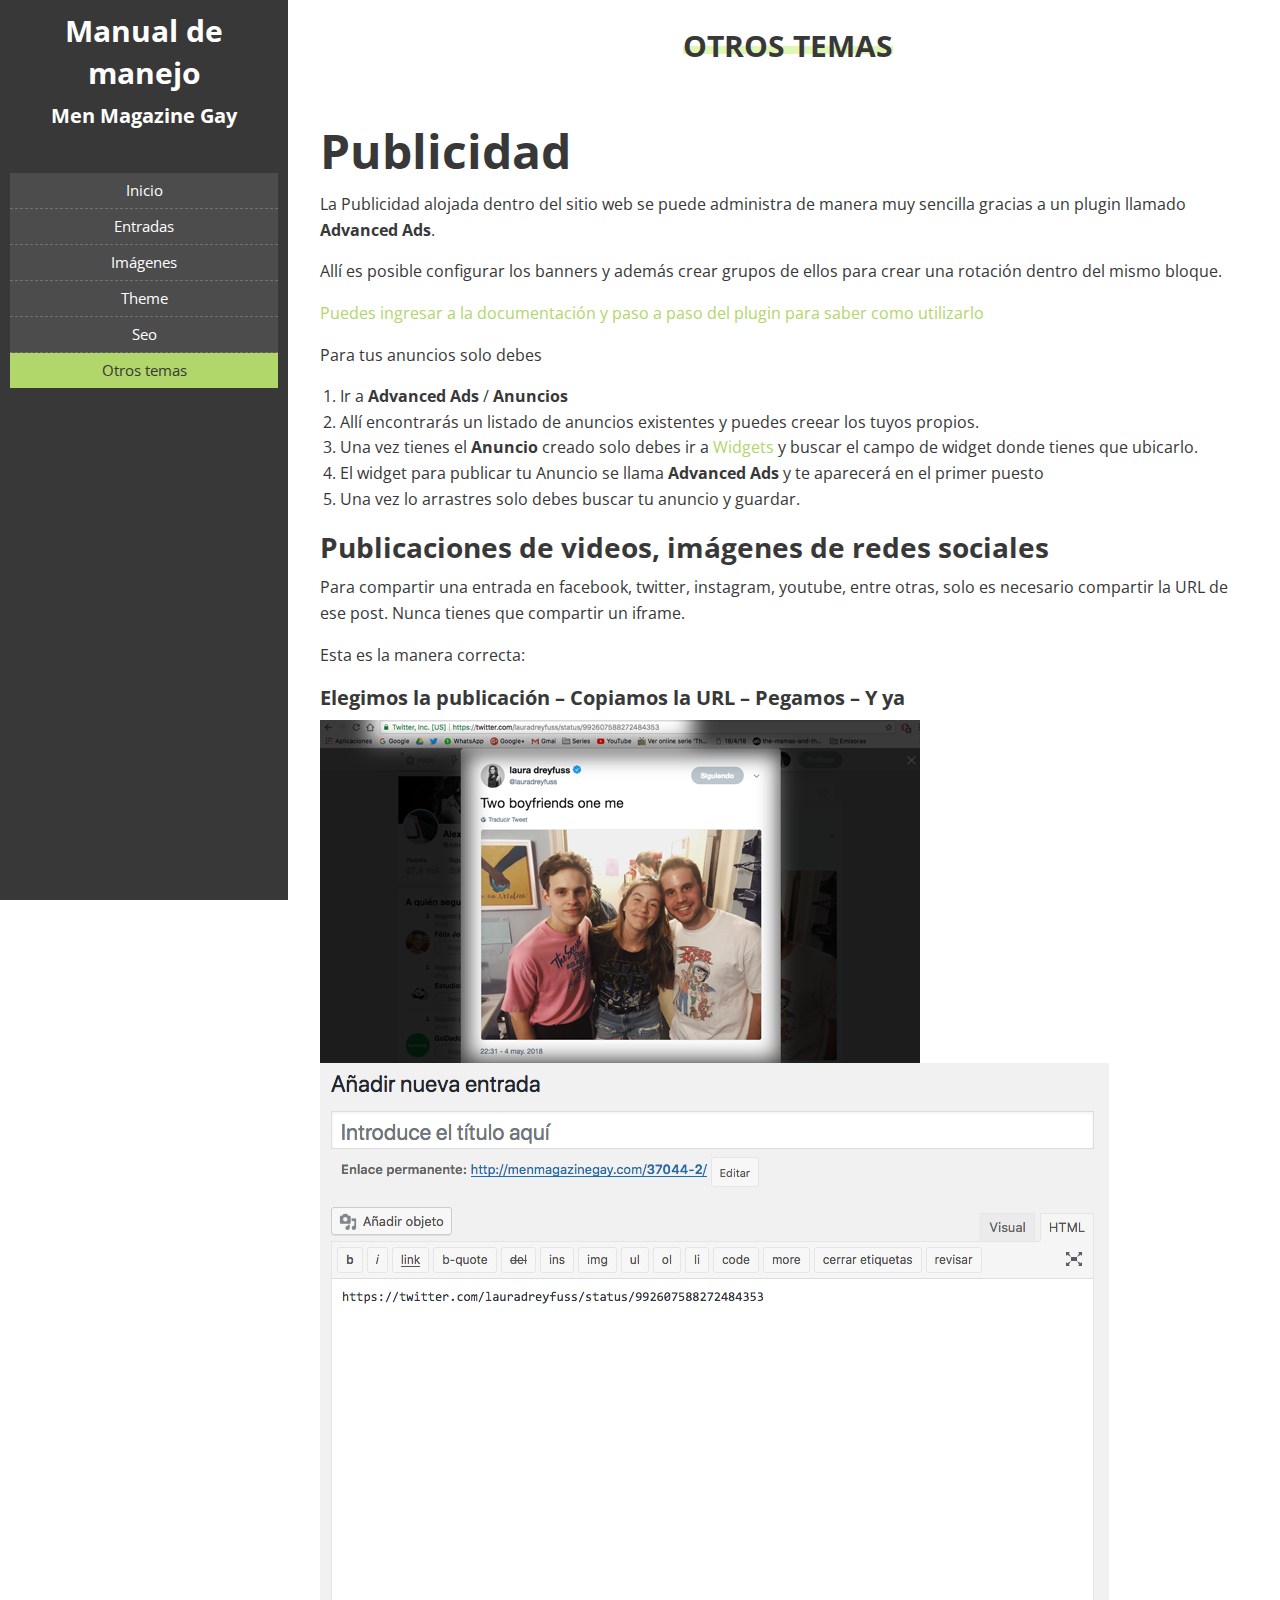
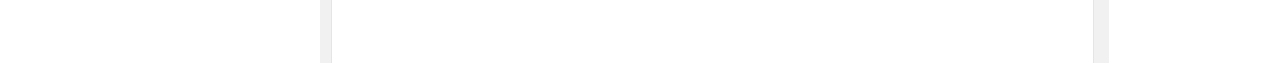
<file: otros-temas/index.html>
<!doctype html>
<html lang="es-ES">
<head>
<base href="https://alexapgutierrez.github.io/mmgm" />

  <meta charset="UTF-8">
  <meta name="viewport" content="width=device-width, initial-scale=1">
  <link rel="profile" href="http://gmpg.org/xfn/11">

  <title>Otros temas &#8211; Manual de manejo</title>
<link rel='dns-prefetch' href='//fonts.googleapis.com' />
<link rel='dns-prefetch' href='//s.w.org' />
<link rel="alternate" type="application/rss+xml" title="Manual de manejo &raquo; Feed" href="https://alexapgutierrez.github.io/mmgm/feed/" />
<link rel="alternate" type="application/rss+xml" title="Manual de manejo &raquo; RSS de los comentarios" href="https://alexapgutierrez.github.io/mmgm/comments/feed/" />
<link rel="alternate" type="application/rss+xml" title="Manual de manejo &raquo; Otros temas RSS de los comentarios" href="https://alexapgutierrez.github.io/mmgm/otros-temas/feed/" />
		<script type="text/javascript">
			window._wpemojiSettings = {"baseUrl":"https:\/\/s.w.org\/images\/core\/emoji\/2.4\/72x72\/","ext":".png","svgUrl":"https:\/\/s.w.org\/images\/core\/emoji\/2.4\/svg\/","svgExt":".svg","source":{"concatemoji":"http:\/\/alexapgutierrez.github.io:8888\/mmgm\/wp-includes\/js\/wp-emoji-release.min.js?ver=4.9.5"}};
			!function(a,b,c){function d(a,b){var c=String.fromCharCode;l.clearRect(0,0,k.width,k.height),l.fillText(c.apply(this,a),0,0);var d=k.toDataURL();l.clearRect(0,0,k.width,k.height),l.fillText(c.apply(this,b),0,0);var e=k.toDataURL();return d===e}function e(a){var b;if(!l||!l.fillText)return!1;switch(l.textBaseline="top",l.font="600 32px Arial",a){case"flag":return!(b=d([55356,56826,55356,56819],[55356,56826,8203,55356,56819]))&&(b=d([55356,57332,56128,56423,56128,56418,56128,56421,56128,56430,56128,56423,56128,56447],[55356,57332,8203,56128,56423,8203,56128,56418,8203,56128,56421,8203,56128,56430,8203,56128,56423,8203,56128,56447]),!b);case"emoji":return b=d([55357,56692,8205,9792,65039],[55357,56692,8203,9792,65039]),!b}return!1}function f(a){var c=b.createElement("script");c.src=a,c.defer=c.type="text/javascript",b.getElementsByTagName("head")[0].appendChild(c)}var g,h,i,j,k=b.createElement("canvas"),l=k.getContext&&k.getContext("2d");for(j=Array("flag","emoji"),c.supports={everything:!0,everythingExceptFlag:!0},i=0;i<j.length;i++)c.supports[j[i]]=e(j[i]),c.supports.everything=c.supports.everything&&c.supports[j[i]],"flag"!==j[i]&&(c.supports.everythingExceptFlag=c.supports.everythingExceptFlag&&c.supports[j[i]]);c.supports.everythingExceptFlag=c.supports.everythingExceptFlag&&!c.supports.flag,c.DOMReady=!1,c.readyCallback=function(){c.DOMReady=!0},c.supports.everything||(h=function(){c.readyCallback()},b.addEventListener?(b.addEventListener("DOMContentLoaded",h,!1),a.addEventListener("load",h,!1)):(a.attachEvent("onload",h),b.attachEvent("onreadystatechange",function(){"complete"===b.readyState&&c.readyCallback()})),g=c.source||{},g.concatemoji?f(g.concatemoji):g.wpemoji&&g.twemoji&&(f(g.twemoji),f(g.wpemoji)))}(window,document,window._wpemojiSettings);
		</script>
		<style type="text/css">
img.wp-smiley,
img.emoji {
	display: inline !important;
	border: none !important;
	box-shadow: none !important;
	height: 1em !important;
	width: 1em !important;
	margin: 0 .07em !important;
	vertical-align: -0.1em !important;
	background: none !important;
	padding: 0 !important;
}
</style>
<link rel='stylesheet' id='foundation-css'  href='https://alexapgutierrez.github.io/mmgm/wp-content/themes/manual-alexapgutierrez-theme/css/foundation.min.css?ver=6.4.2' type='text/css' media='all' />
<link rel='stylesheet' id='mainCss-css'  href='https://alexapgutierrez.github.io/mmgm/wp-content/themes/manual-alexapgutierrez-theme/css/main.css?ver=1.0.0' type='text/css' media='all' />
<link rel='stylesheet' id='openSans-css'  href='https://fonts.googleapis.com/css?family=Open+Sans%3A300%2C400%2C600%2C700%2C800&#038;ver=4.9.5' type='text/css' media='all' />
<link rel='stylesheet' id='_s-style-css'  href='https://alexapgutierrez.github.io/mmgm/wp-content/themes/manual-alexapgutierrez-theme/style.css?ver=4.9.5' type='text/css' media='all' />
<script type='text/javascript' src='https://alexapgutierrez.github.io/mmgm/wp-content/themes/manual-alexapgutierrez-theme/js/jquery.js?ver=1.11.3'></script>
<link rel='https://api.w.org/' href='https://alexapgutierrez.github.io/mmgm/wp-json/' />
<link rel="EditURI" type="application/rsd+xml" title="RSD" href="https://alexapgutierrez.github.io/mmgm/xmlrpc.php?rsd" />
<link rel="wlwmanifest" type="application/wlwmanifest+xml" href="https://alexapgutierrez.github.io/mmgm/wp-includes/wlwmanifest.xml" />
<link rel='prev' title='Imágenes' href='https://alexapgutierrez.github.io/mmgm/imagenes/' />
<link rel='next' title='Seo' href='https://alexapgutierrez.github.io/mmgm/seo/' />
<meta name="generator" content="WordPress 4.9.5" />
<link rel="canonical" href="https://alexapgutierrez.github.io/mmgm/otros-temas/" />
<link rel='shortlink' href='https://alexapgutierrez.github.io/mmgm/?p=33' />
<link rel="alternate" type="application/json+oembed" href="https://alexapgutierrez.github.io/mmgm/wp-json/oembed/1.0/embed?url=http%3A%2F%2Falexapgutierrez.github.io%3A8888%2Fmmgm%2Fotros-temas%2F" />
<link rel="alternate" type="text/xml+oembed" href="https://alexapgutierrez.github.io/mmgm/wp-json/oembed/1.0/embed?url=http%3A%2F%2Falexapgutierrez.github.io%3A8888%2Fmmgm%2Fotros-temas%2F&#038;format=xml" />
<link rel="pingback" href="https://alexapgutierrez.github.io/mmgm/xmlrpc.php"></head>

<body class="post-template-default single single-post postid-33 single-format-standard">
<div id="page" class="site">

  <header id="masthead" class="site-header Header">

    <div class="Header-title">
      <h1> Manual de manejo </h1>
      <h2> Men Magazine Gay </h2>
    </div>

    <div class="Header-menu">
      <ul id="menu-menu-1" class="vertical menu align-center"><li id="menu-item-11" class="menu-item menu-item-type-custom menu-item-object-custom menu-item-home menu-item-11"><a href="https://alexapgutierrez.github.io/mmgm/">Inicio</a></li>
<li id="menu-item-25" class="menu-item menu-item-type-post_type menu-item-object-post menu-item-25"><a href="https://alexapgutierrez.github.io/mmgm/entradas/">Entradas</a></li>
<li id="menu-item-24" class="menu-item menu-item-type-post_type menu-item-object-post menu-item-24"><a href="https://alexapgutierrez.github.io/mmgm/imagenes/">Imágenes</a></li>
<li id="menu-item-51" class="menu-item menu-item-type-post_type menu-item-object-post menu-item-51"><a href="https://alexapgutierrez.github.io/mmgm/theme/">Theme</a></li>
<li id="menu-item-52" class="menu-item menu-item-type-post_type menu-item-object-post menu-item-52"><a href="https://alexapgutierrez.github.io/mmgm/seo/">Seo</a></li>
<li id="menu-item-53" class="menu-item menu-item-type-post_type menu-item-object-post current-menu-item menu-item-53 is-active "><a href="https://alexapgutierrez.github.io/mmgm/otros-temas/">Otros temas</a></li>
</ul>    </div>



  </header><!-- #masthead -->

  <div id="content" class="site-content">

  <div id="primary" class="content-area">
    <main id="main" class="site-main">


<article id="post-33" class="post-33 post type-post status-publish format-standard has-post-thumbnail hentry category-sin-categoria">

  <header class="entry-header">
    <h1 class="single-title">Otros temas</h1>  </header><!-- .entry-header -->

  <section class="entry-content">
    <h1 id="publicidad">Publicidad</h1>
<p>La Publicidad alojada dentro del sitio web se puede administra de manera muy sencilla gracias a un plugin llamado <strong>Advanced Ads</strong>.</p>
<p>Allí es posible configurar los banners y además crear grupos de ellos para crear una rotación dentro del mismo bloque.</p>
<p><a href="https://es.wordpress.org/plugins/advanced-ads/">Puedes ingresar a la documentación y paso a paso del plugin para saber como utilizarlo</a></p>

<p>Para tus anuncios solo debes</p>
<ol>
  <li>Ir a <strong>Advanced Ads</strong> / <strong>Anuncios</strong></li>
  <li>Allí encontrarás un listado de anuncios existentes y puedes creear los tuyos propios.</li>
  <li>Una vez tienes el <strong>Anuncio</strong> creado solo debes ir a <a href="https://alexapgutierrez.github.io/mmgm/theme/#widgets">Widgets</a> y buscar el campo de widget donde tienes que ubicarlo.</li>
  <li>El widget para publicar tu Anuncio se llama <strong>Advanced Ads</strong> y te aparecerá en el primer puesto</li>
  <li>Una vez lo arrastres solo debes buscar tu anuncio y guardar.</li>
</ol>


<h2 id="publicaciones-de-videos-imágenes-de-redes-sociales">Publicaciones de videos, imágenes de redes sociales</h2>
<p>Para compartir una entrada en facebook, twitter, instagram, youtube, entre otras, solo es necesario compartir la URL de ese post. Nunca tienes que compartir un iframe.</p>
<p>Esta es la manera correcta:</p>
<h4 id="elegimos-la-publicación-copiamos-la-url-pegamos-y-ya">Elegimos la publicación &#8211; Copiamos la URL &#8211; Pegamos &#8211; Y ya</h4>
<p><img class="alignnone size-full wp-image-34" src="https://alexapgutierrez.github.io/mmgm/wp-content/uploads/2018/05/elegir-tema.png" alt="" width="600" height="343" srcset="https://alexapgutierrez.github.io/mmgm/wp-content/uploads/2018/05/elegir-tema.png 600w, https://alexapgutierrez.github.io/mmgm/wp-content/uploads/2018/05/elegir-tema-300x172.png 300w" sizes="(max-width: 600px) 100vw, 600px" /> <img class="alignnone size-full wp-image-35" src="https://alexapgutierrez.github.io/mmgm/wp-content/uploads/2018/05/pegamos.png" alt="" width="789" height="600" srcset="https://alexapgutierrez.github.io/mmgm/wp-content/uploads/2018/05/pegamos.png 789w, https://alexapgutierrez.github.io/mmgm/wp-content/uploads/2018/05/pegamos-300x228.png 300w, https://alexapgutierrez.github.io/mmgm/wp-content/uploads/2018/05/pegamos-768x584.png 768w" sizes="(max-width: 789px) 100vw, 789px" /></p>
  </section>

</article><!-- #post-33 -->

    </main><!-- #main -->
  </div><!-- #primary -->


  <footer id="colophon" class="site-footer">

  </footer><!-- #colophon -->
  </div><!-- #content -->

</div><!-- #page -->

<script type='text/javascript' src='https://alexapgutierrez.github.io/mmgm/wp-content/themes/manual-alexapgutierrez-theme/js/foundation.min.js?ver=3.3.6'></script>
<script type='text/javascript' src='https://alexapgutierrez.github.io/mmgm/wp-content/themes/manual-alexapgutierrez-theme/js/navigation.js?ver=20151215'></script>
<script type='text/javascript' src='https://alexapgutierrez.github.io/mmgm/wp-content/themes/manual-alexapgutierrez-theme/js/skip-link-focus-fix.js?ver=20151215'></script>
<script type='text/javascript' src='https://alexapgutierrez.github.io/mmgm/wp-includes/js/comment-reply.min.js?ver=4.9.5'></script>
<script type='text/javascript' src='https://alexapgutierrez.github.io/mmgm/wp-includes/js/wp-embed.min.js?ver=4.9.5'></script>

</body>
</html>
</file>
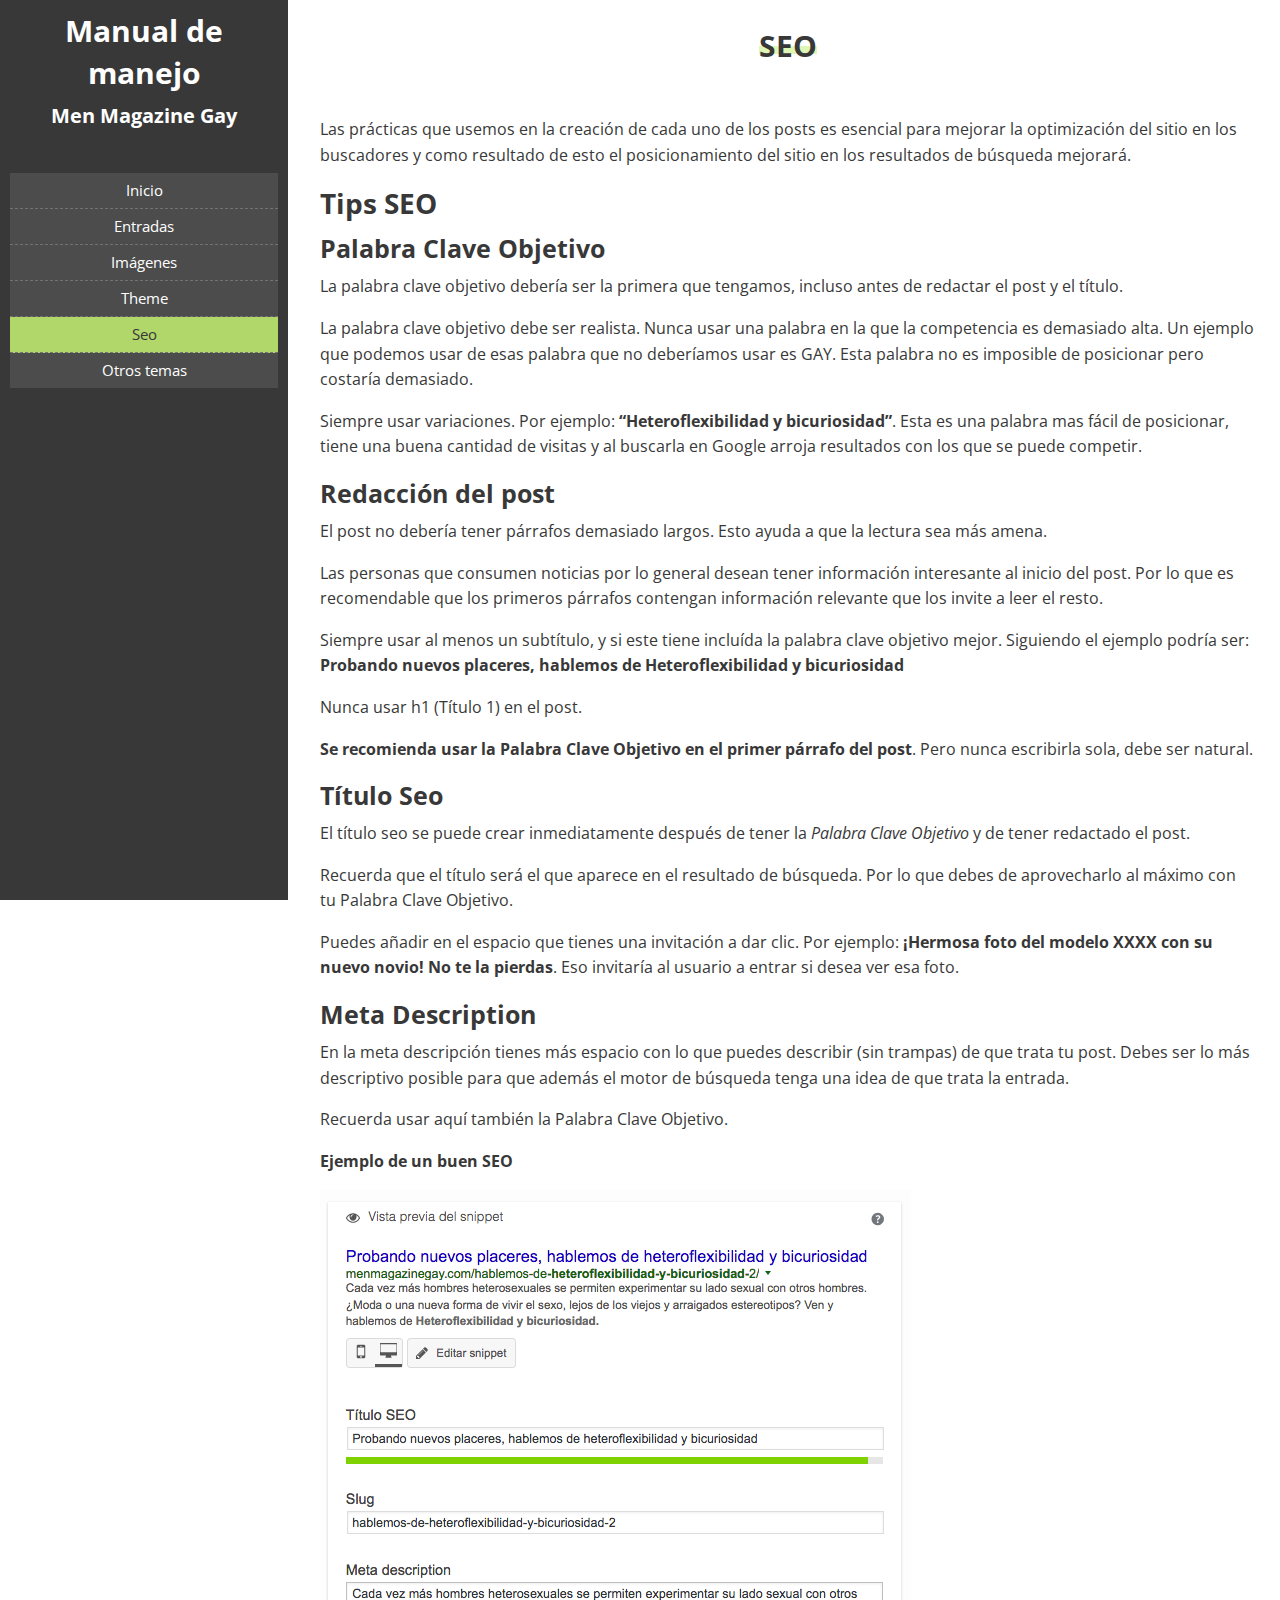
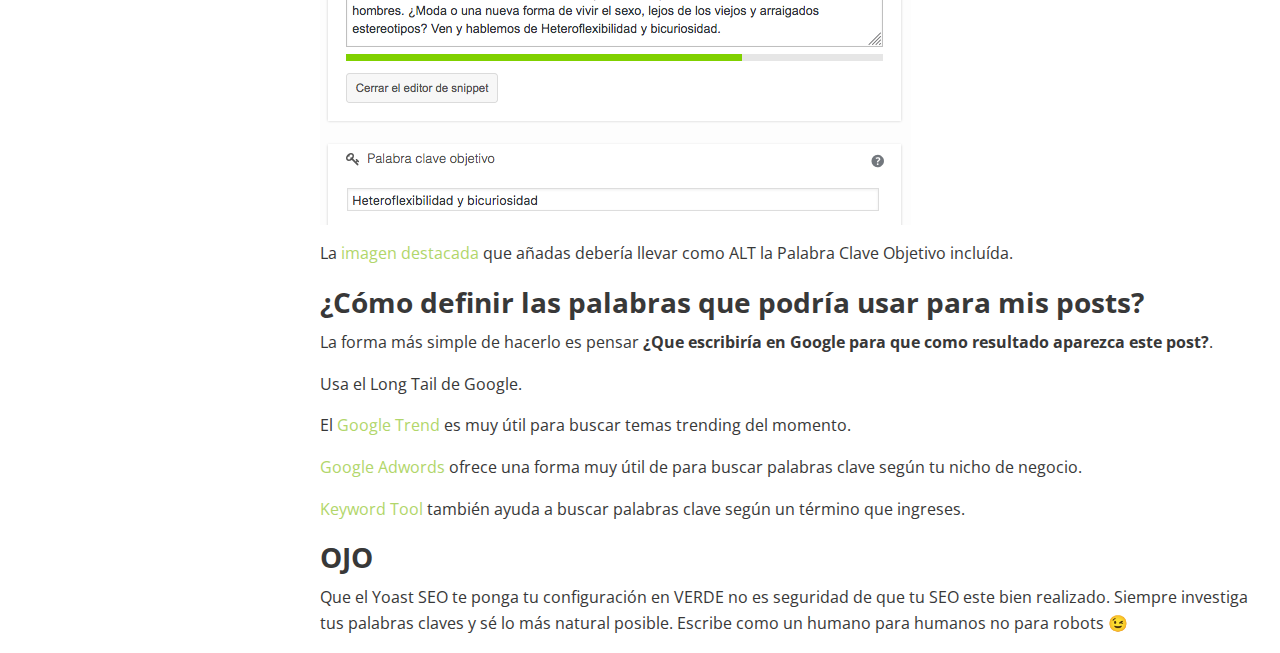
<file: seo/index.html>
<!doctype html>
<html lang="es-ES">
<head>
<base href="https://alexapgutierrez.github.io/mmgm" />

  <meta charset="UTF-8">
  <meta name="viewport" content="width=device-width, initial-scale=1">
  <link rel="profile" href="http://gmpg.org/xfn/11">

  <title>Seo &#8211; Manual de manejo</title>
<link rel='dns-prefetch' href='//fonts.googleapis.com' />
<link rel='dns-prefetch' href='//s.w.org' />
<link rel="alternate" type="application/rss+xml" title="Manual de manejo &raquo; Feed" href="https://alexapgutierrez.github.io/mmgm/feed/" />
<link rel="alternate" type="application/rss+xml" title="Manual de manejo &raquo; RSS de los comentarios" href="https://alexapgutierrez.github.io/mmgm/comments/feed/" />
<link rel="alternate" type="application/rss+xml" title="Manual de manejo &raquo; Seo RSS de los comentarios" href="https://alexapgutierrez.github.io/mmgm/seo/feed/" />
		<script type="text/javascript">
			window._wpemojiSettings = {"baseUrl":"https:\/\/s.w.org\/images\/core\/emoji\/2.4\/72x72\/","ext":".png","svgUrl":"https:\/\/s.w.org\/images\/core\/emoji\/2.4\/svg\/","svgExt":".svg","source":{"concatemoji":"http:\/\/alexapgutierrez.github.io:8888\/mmgm\/wp-includes\/js\/wp-emoji-release.min.js?ver=4.9.5"}};
			!function(a,b,c){function d(a,b){var c=String.fromCharCode;l.clearRect(0,0,k.width,k.height),l.fillText(c.apply(this,a),0,0);var d=k.toDataURL();l.clearRect(0,0,k.width,k.height),l.fillText(c.apply(this,b),0,0);var e=k.toDataURL();return d===e}function e(a){var b;if(!l||!l.fillText)return!1;switch(l.textBaseline="top",l.font="600 32px Arial",a){case"flag":return!(b=d([55356,56826,55356,56819],[55356,56826,8203,55356,56819]))&&(b=d([55356,57332,56128,56423,56128,56418,56128,56421,56128,56430,56128,56423,56128,56447],[55356,57332,8203,56128,56423,8203,56128,56418,8203,56128,56421,8203,56128,56430,8203,56128,56423,8203,56128,56447]),!b);case"emoji":return b=d([55357,56692,8205,9792,65039],[55357,56692,8203,9792,65039]),!b}return!1}function f(a){var c=b.createElement("script");c.src=a,c.defer=c.type="text/javascript",b.getElementsByTagName("head")[0].appendChild(c)}var g,h,i,j,k=b.createElement("canvas"),l=k.getContext&&k.getContext("2d");for(j=Array("flag","emoji"),c.supports={everything:!0,everythingExceptFlag:!0},i=0;i<j.length;i++)c.supports[j[i]]=e(j[i]),c.supports.everything=c.supports.everything&&c.supports[j[i]],"flag"!==j[i]&&(c.supports.everythingExceptFlag=c.supports.everythingExceptFlag&&c.supports[j[i]]);c.supports.everythingExceptFlag=c.supports.everythingExceptFlag&&!c.supports.flag,c.DOMReady=!1,c.readyCallback=function(){c.DOMReady=!0},c.supports.everything||(h=function(){c.readyCallback()},b.addEventListener?(b.addEventListener("DOMContentLoaded",h,!1),a.addEventListener("load",h,!1)):(a.attachEvent("onload",h),b.attachEvent("onreadystatechange",function(){"complete"===b.readyState&&c.readyCallback()})),g=c.source||{},g.concatemoji?f(g.concatemoji):g.wpemoji&&g.twemoji&&(f(g.twemoji),f(g.wpemoji)))}(window,document,window._wpemojiSettings);
		</script>
		<style type="text/css">
img.wp-smiley,
img.emoji {
	display: inline !important;
	border: none !important;
	box-shadow: none !important;
	height: 1em !important;
	width: 1em !important;
	margin: 0 .07em !important;
	vertical-align: -0.1em !important;
	background: none !important;
	padding: 0 !important;
}
</style>
<link rel='stylesheet' id='foundation-css'  href='https://alexapgutierrez.github.io/mmgm/wp-content/themes/manual-alexapgutierrez-theme/css/foundation.min.css?ver=6.4.2' type='text/css' media='all' />
<link rel='stylesheet' id='mainCss-css'  href='https://alexapgutierrez.github.io/mmgm/wp-content/themes/manual-alexapgutierrez-theme/css/main.css?ver=1.0.0' type='text/css' media='all' />
<link rel='stylesheet' id='openSans-css'  href='https://fonts.googleapis.com/css?family=Open+Sans%3A300%2C400%2C600%2C700%2C800&#038;ver=4.9.5' type='text/css' media='all' />
<link rel='stylesheet' id='_s-style-css'  href='https://alexapgutierrez.github.io/mmgm/wp-content/themes/manual-alexapgutierrez-theme/style.css?ver=4.9.5' type='text/css' media='all' />
<script type='text/javascript' src='https://alexapgutierrez.github.io/mmgm/wp-content/themes/manual-alexapgutierrez-theme/js/jquery.js?ver=1.11.3'></script>
<link rel='https://api.w.org/' href='https://alexapgutierrez.github.io/mmgm/wp-json/' />
<link rel="EditURI" type="application/rsd+xml" title="RSD" href="https://alexapgutierrez.github.io/mmgm/xmlrpc.php?rsd" />
<link rel="wlwmanifest" type="application/wlwmanifest+xml" href="https://alexapgutierrez.github.io/mmgm/wp-includes/wlwmanifest.xml" /> 
<link rel='prev' title='Otros temas' href='https://alexapgutierrez.github.io/mmgm/otros-temas/' />
<link rel='next' title='Theme' href='https://alexapgutierrez.github.io/mmgm/theme/' />
<meta name="generator" content="WordPress 4.9.5" />
<link rel="canonical" href="https://alexapgutierrez.github.io/mmgm/seo/" />
<link rel='shortlink' href='https://alexapgutierrez.github.io/mmgm/?p=37' />
<link rel="alternate" type="application/json+oembed" href="https://alexapgutierrez.github.io/mmgm/wp-json/oembed/1.0/embed?url=http%3A%2F%2Falexapgutierrez.github.io%3A8888%2Fmmgm%2Fseo%2F" />
<link rel="alternate" type="text/xml+oembed" href="https://alexapgutierrez.github.io/mmgm/wp-json/oembed/1.0/embed?url=http%3A%2F%2Falexapgutierrez.github.io%3A8888%2Fmmgm%2Fseo%2F&#038;format=xml" />
<link rel="pingback" href="https://alexapgutierrez.github.io/mmgm/xmlrpc.php"></head>

<body class="post-template-default single single-post postid-37 single-format-standard">
<div id="page" class="site">

  <header id="masthead" class="site-header Header">

    <div class="Header-title">
      <h1> Manual de manejo </h1>
      <h2> Men Magazine Gay </h2>
    </div>

    <div class="Header-menu">
      <ul id="menu-menu-1" class="vertical menu align-center"><li id="menu-item-11" class="menu-item menu-item-type-custom menu-item-object-custom menu-item-home menu-item-11"><a href="https://alexapgutierrez.github.io/mmgm/">Inicio</a></li>
<li id="menu-item-25" class="menu-item menu-item-type-post_type menu-item-object-post menu-item-25"><a href="https://alexapgutierrez.github.io/mmgm/entradas/">Entradas</a></li>
<li id="menu-item-24" class="menu-item menu-item-type-post_type menu-item-object-post menu-item-24"><a href="https://alexapgutierrez.github.io/mmgm/imagenes/">Imágenes</a></li>
<li id="menu-item-51" class="menu-item menu-item-type-post_type menu-item-object-post menu-item-51"><a href="https://alexapgutierrez.github.io/mmgm/theme/">Theme</a></li>
<li id="menu-item-52" class="menu-item menu-item-type-post_type menu-item-object-post current-menu-item menu-item-52 is-active "><a href="https://alexapgutierrez.github.io/mmgm/seo/">Seo</a></li>
<li id="menu-item-53" class="menu-item menu-item-type-post_type menu-item-object-post menu-item-53"><a href="https://alexapgutierrez.github.io/mmgm/otros-temas/">Otros temas</a></li>
</ul>    </div>



  </header><!-- #masthead -->

  <div id="content" class="site-content">

  <div id="primary" class="content-area">
    <main id="main" class="site-main">

    
<article id="post-37" class="post-37 post type-post status-publish format-standard has-post-thumbnail hentry category-sin-categoria">

  <header class="entry-header">
    <h1 class="single-title">Seo</h1>  </header><!-- .entry-header -->

  <section class="entry-content">
    <p>Las prácticas que usemos en la creación de cada uno de los posts es esencial para mejorar la optimización del sitio en los buscadores y como resultado de esto el posicionamiento del sitio en los resultados de búsqueda mejorará.</p>
<h2 id="tips-seo">Tips SEO</h2>
<h3 id="palabra-clave-objetivo">Palabra Clave Objetivo</h3>
<p>La palabra clave objetivo debería ser la primera que tengamos, incluso antes de redactar el post y el título.</p>
<p>La palabra clave objetivo debe ser realista. Nunca usar una palabra en la que la competencia es demasiado alta. Un ejemplo que podemos usar de esas palabra que no deberíamos usar es GAY. Esta palabra no es imposible de posicionar pero costaría demasiado.</p>
<p>Siempre usar variaciones. Por ejemplo: <strong>“Heteroflexibilidad y bicuriosidad”</strong>. Esta es una palabra mas fácil de posicionar, tiene una buena cantidad de visitas y al buscarla en Google arroja resultados con los que se puede competir.</p>
<h3 id="redacción-del-post">Redacción del post</h3>
<p>El post no debería tener párrafos demasiado largos. Esto ayuda a que la lectura sea más amena.</p>
<p>Las personas que consumen noticias por lo general desean tener información interesante al inicio del post. Por lo que es recomendable que los primeros párrafos contengan información relevante que los invite a leer el resto.</p>
<p>Siempre usar al menos un subtítulo, y si este tiene incluída la palabra clave objetivo mejor. Siguiendo el ejemplo podría ser: <strong>Probando nuevos placeres, hablemos de Heteroflexibilidad y bicuriosidad</strong></p>
<p>Nunca usar h1 (Título 1) en el post.</p>
<p><strong>Se recomienda usar la Palabra Clave Objetivo en el primer párrafo del post</strong>. Pero nunca escribirla sola, debe ser natural.</p>
<h3 id="título-seo">Título Seo</h3>
<p>El título seo se puede crear inmediatamente después de tener la <em>Palabra Clave Objetivo</em> y de tener redactado el post.</p>
<p>Recuerda que el título será el que aparece en el resultado de búsqueda. Por lo que debes de aprovecharlo al máximo con tu Palabra Clave Objetivo.</p>
<p>Puedes añadir en el espacio que tienes una invitación a dar clic. Por ejemplo: <strong>¡Hermosa foto del modelo XXXX con su nuevo novio! No te la pierdas</strong>. Eso invitaría al usuario a entrar si desea ver esa foto.</p>
<h3 id="meta-description">Meta Description</h3>
<p>En la meta descripción tienes más espacio con lo que puedes describir (sin trampas) de que trata tu post. Debes ser lo más descriptivo posible para que además el motor de búsqueda tenga una idea de que trata la entrada.</p>
<p>Recuerda usar aquí también la Palabra Clave Objetivo.</p>
<p><strong>Ejemplo de un buen SEO</strong></p>
<p><img class="alignnone size-full wp-image-38" src="https://alexapgutierrez.github.io/mmgm/wp-content/uploads/2018/05/ejemplo-seo.png" alt="" width="591" height="635" srcset="https://alexapgutierrez.github.io/mmgm/wp-content/uploads/2018/05/ejemplo-seo.png 591w, https://alexapgutierrez.github.io/mmgm/wp-content/uploads/2018/05/ejemplo-seo-279x300.png 279w" sizes="(max-width: 591px) 100vw, 591px" /></p>
<p>La <a href="https://alexapgutierrez.github.io/mmgm/imagenes/#tips-sobre-el-trato-de-imágenes">imagen destacada</a> que añadas debería llevar como ALT la Palabra Clave Objetivo incluída.</p>
<h2 id="cómo-definir-las-palabras-que-podría-usar-para-mis-posts">¿Cómo definir las palabras que podría usar para mis posts?</h2>
<p>La forma más simple de hacerlo es pensar <strong>¿Que escribiría en Google para que como resultado aparezca este post?</strong>.</p>
<p>Usa el Long Tail de Google.</p>
<p>El <a href="https://trends.google.com/trends/">Google Trend</a> es muy útil para buscar temas trending del momento.</p>
<p><a href="https://adwords.google.com/home/tools/keyword-planner/">Google Adwords</a> ofrece una forma muy útil de para buscar palabras clave según tu nicho de negocio.</p>
<p><a href="http://keywordtool.io/">Keyword Tool</a> también ayuda a buscar palabras clave según un término que ingreses.</p>
<h2 id="ojo">OJO</h2>
<p>Que el Yoast SEO te ponga tu configuración en VERDE no es seguridad de que tu SEO este bien realizado. Siempre investiga tus palabras claves y sé lo más natural posible. Escribe como un humano para humanos no para robots 😉</p>
  </section>

</article><!-- #post-37 -->

    </main><!-- #main -->
  </div><!-- #primary -->


  <footer id="colophon" class="site-footer">
    
  </footer><!-- #colophon -->
  </div><!-- #content -->

</div><!-- #page -->

<script type='text/javascript' src='https://alexapgutierrez.github.io/mmgm/wp-content/themes/manual-alexapgutierrez-theme/js/foundation.min.js?ver=3.3.6'></script>
<script type='text/javascript' src='https://alexapgutierrez.github.io/mmgm/wp-content/themes/manual-alexapgutierrez-theme/js/navigation.js?ver=20151215'></script>
<script type='text/javascript' src='https://alexapgutierrez.github.io/mmgm/wp-content/themes/manual-alexapgutierrez-theme/js/skip-link-focus-fix.js?ver=20151215'></script>
<script type='text/javascript' src='https://alexapgutierrez.github.io/mmgm/wp-includes/js/comment-reply.min.js?ver=4.9.5'></script>
<script type='text/javascript' src='https://alexapgutierrez.github.io/mmgm/wp-includes/js/wp-embed.min.js?ver=4.9.5'></script>

</body>
</html>
</file>
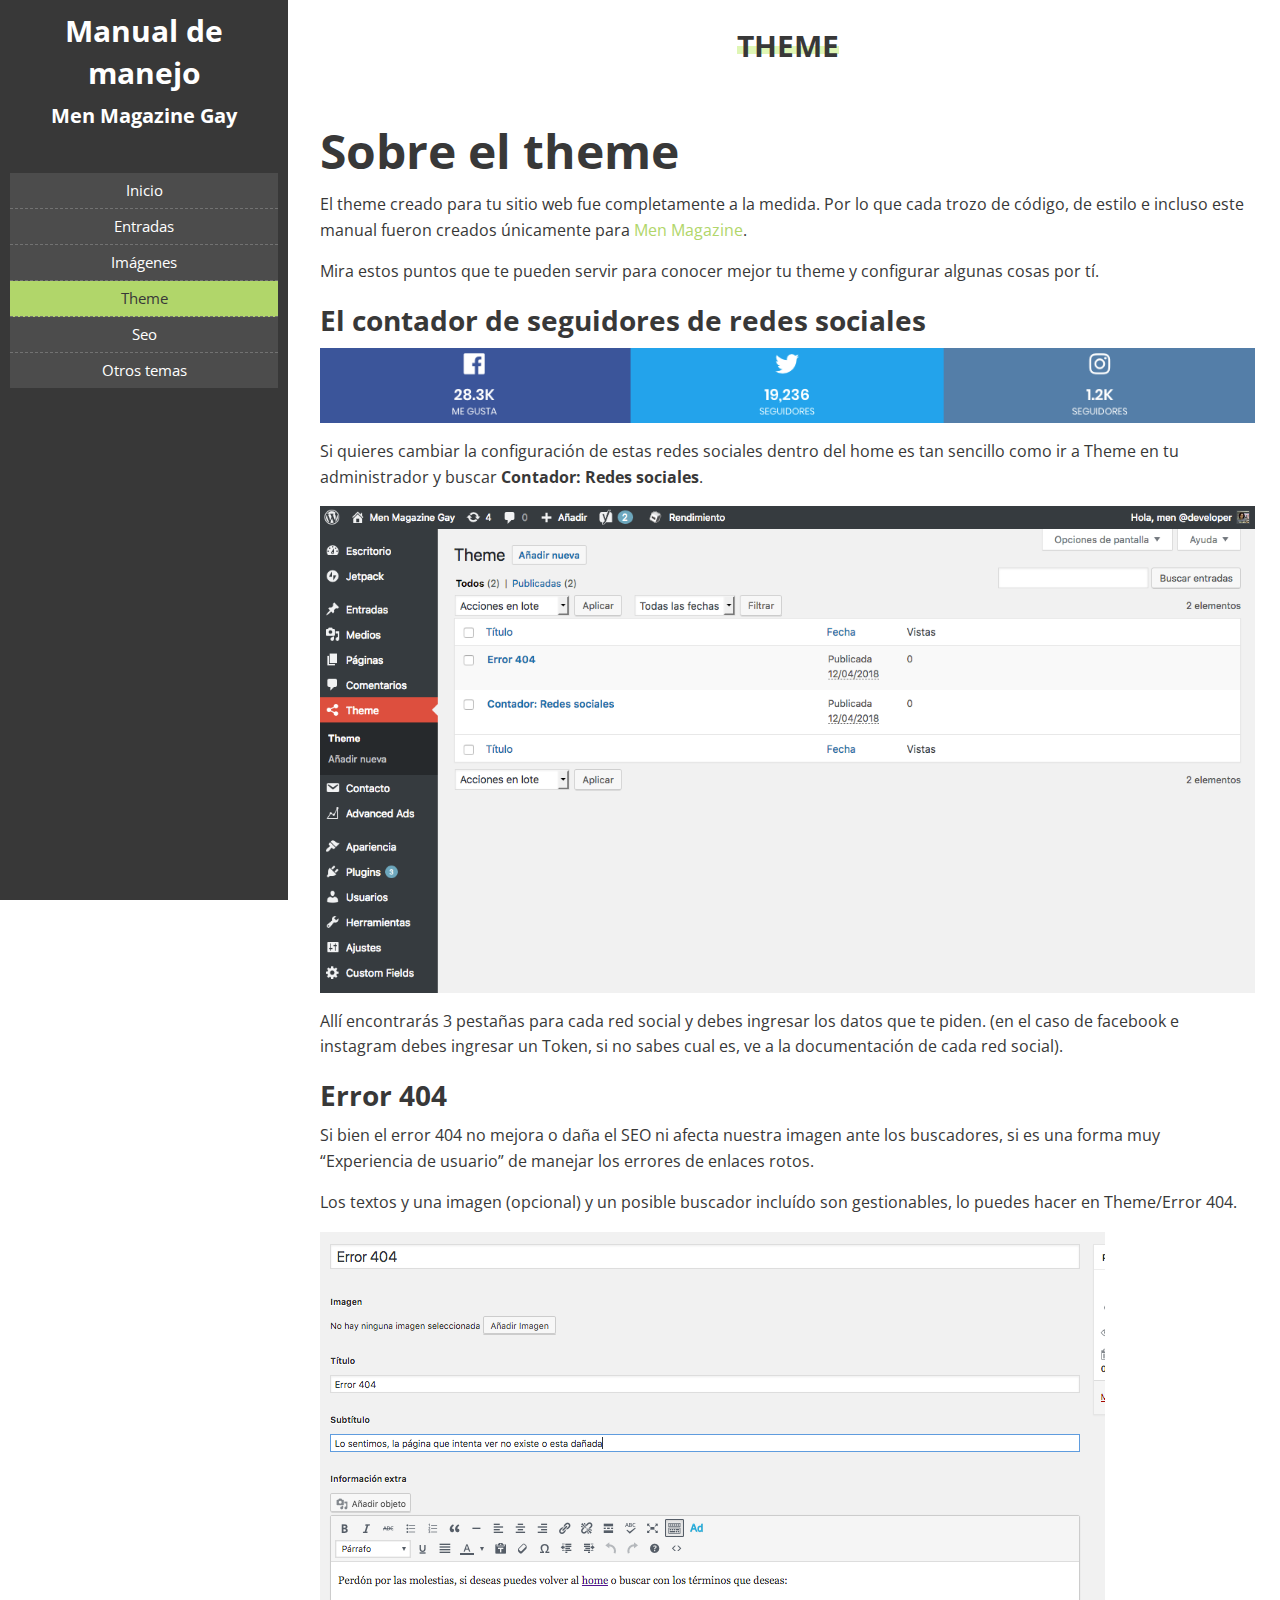
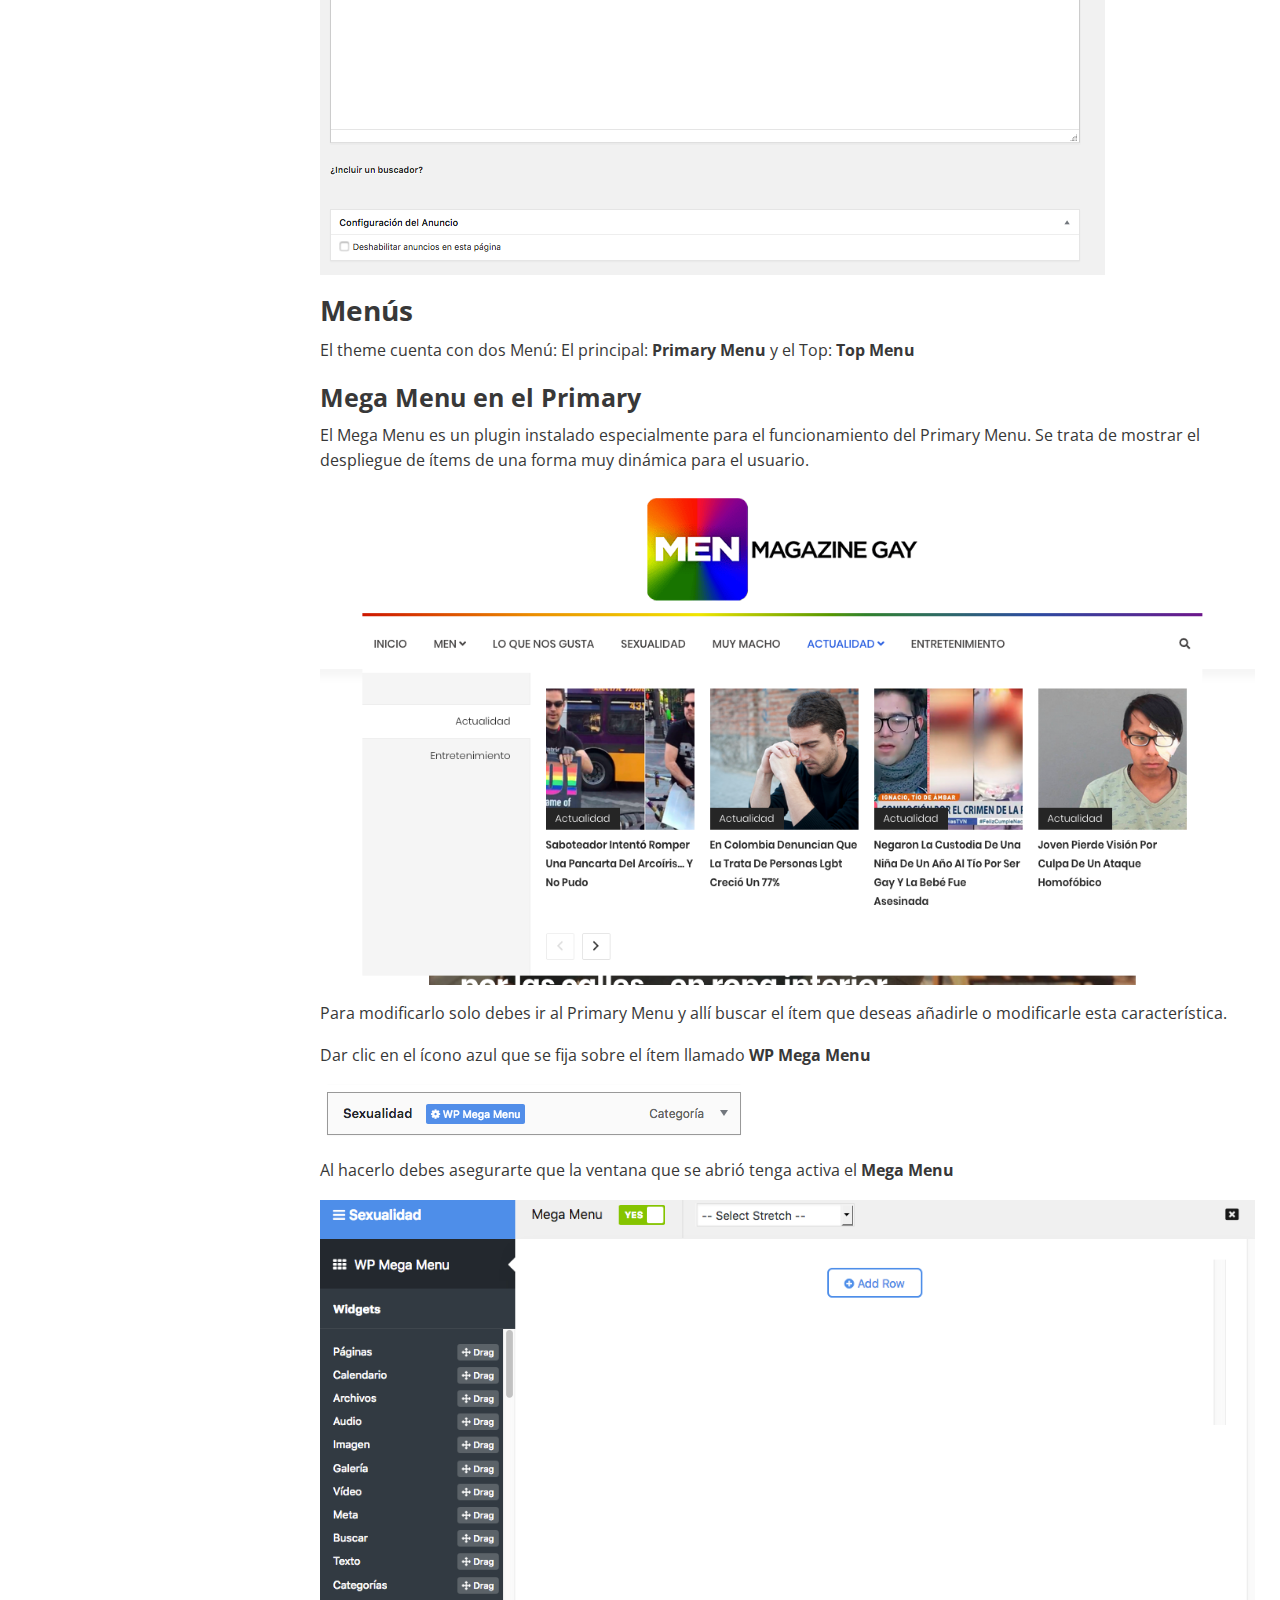
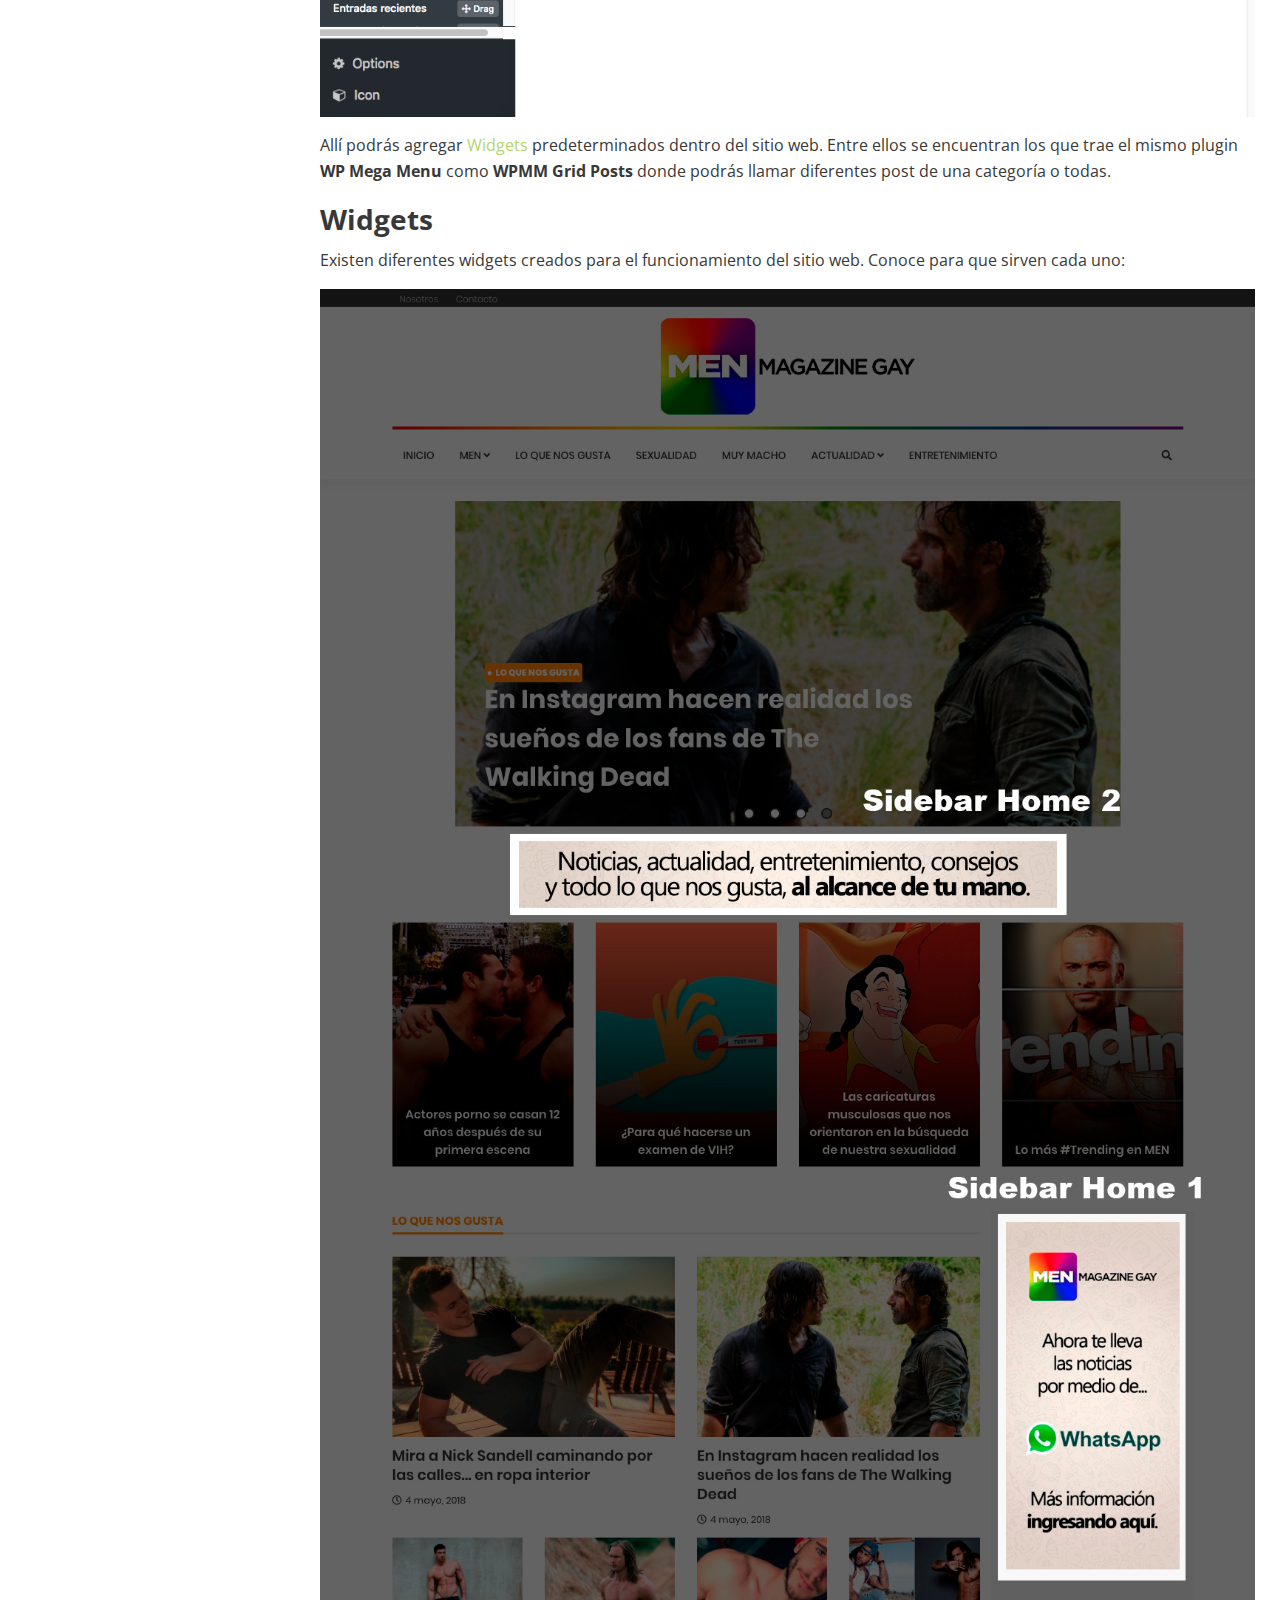
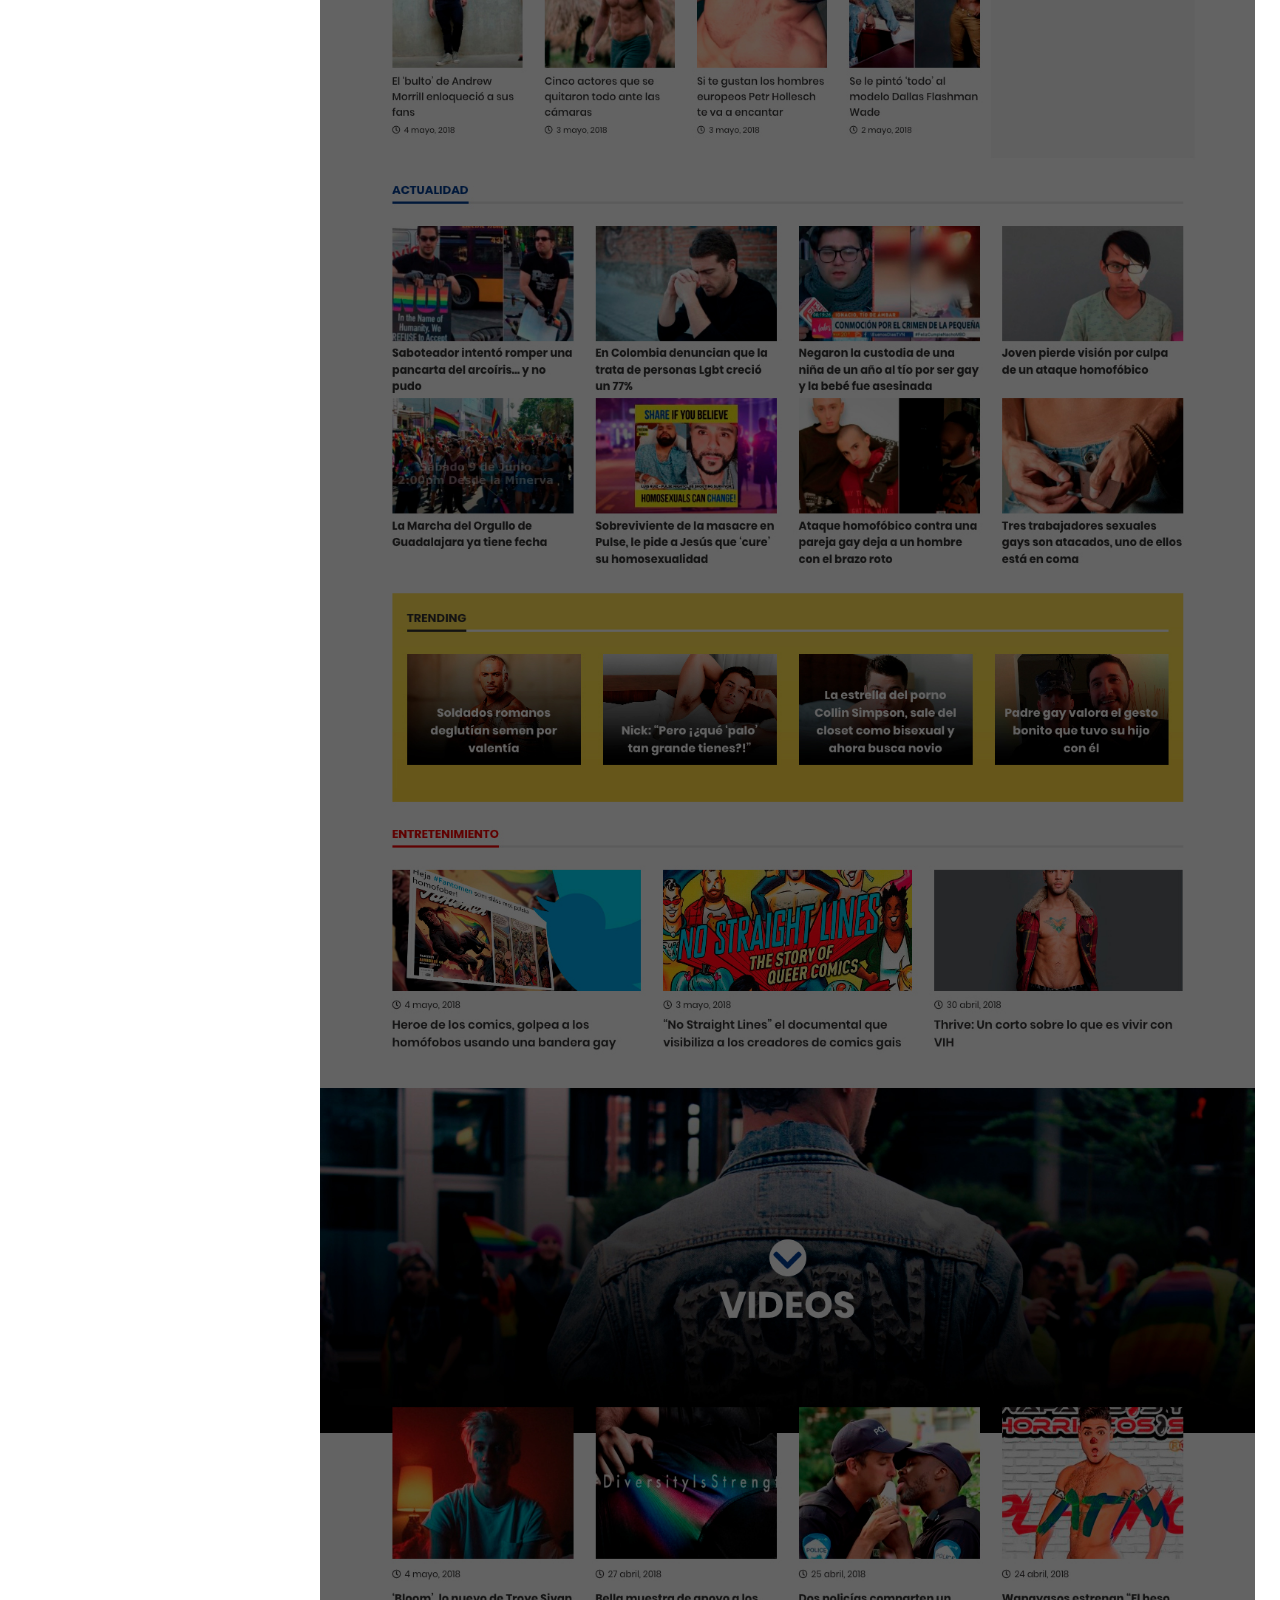
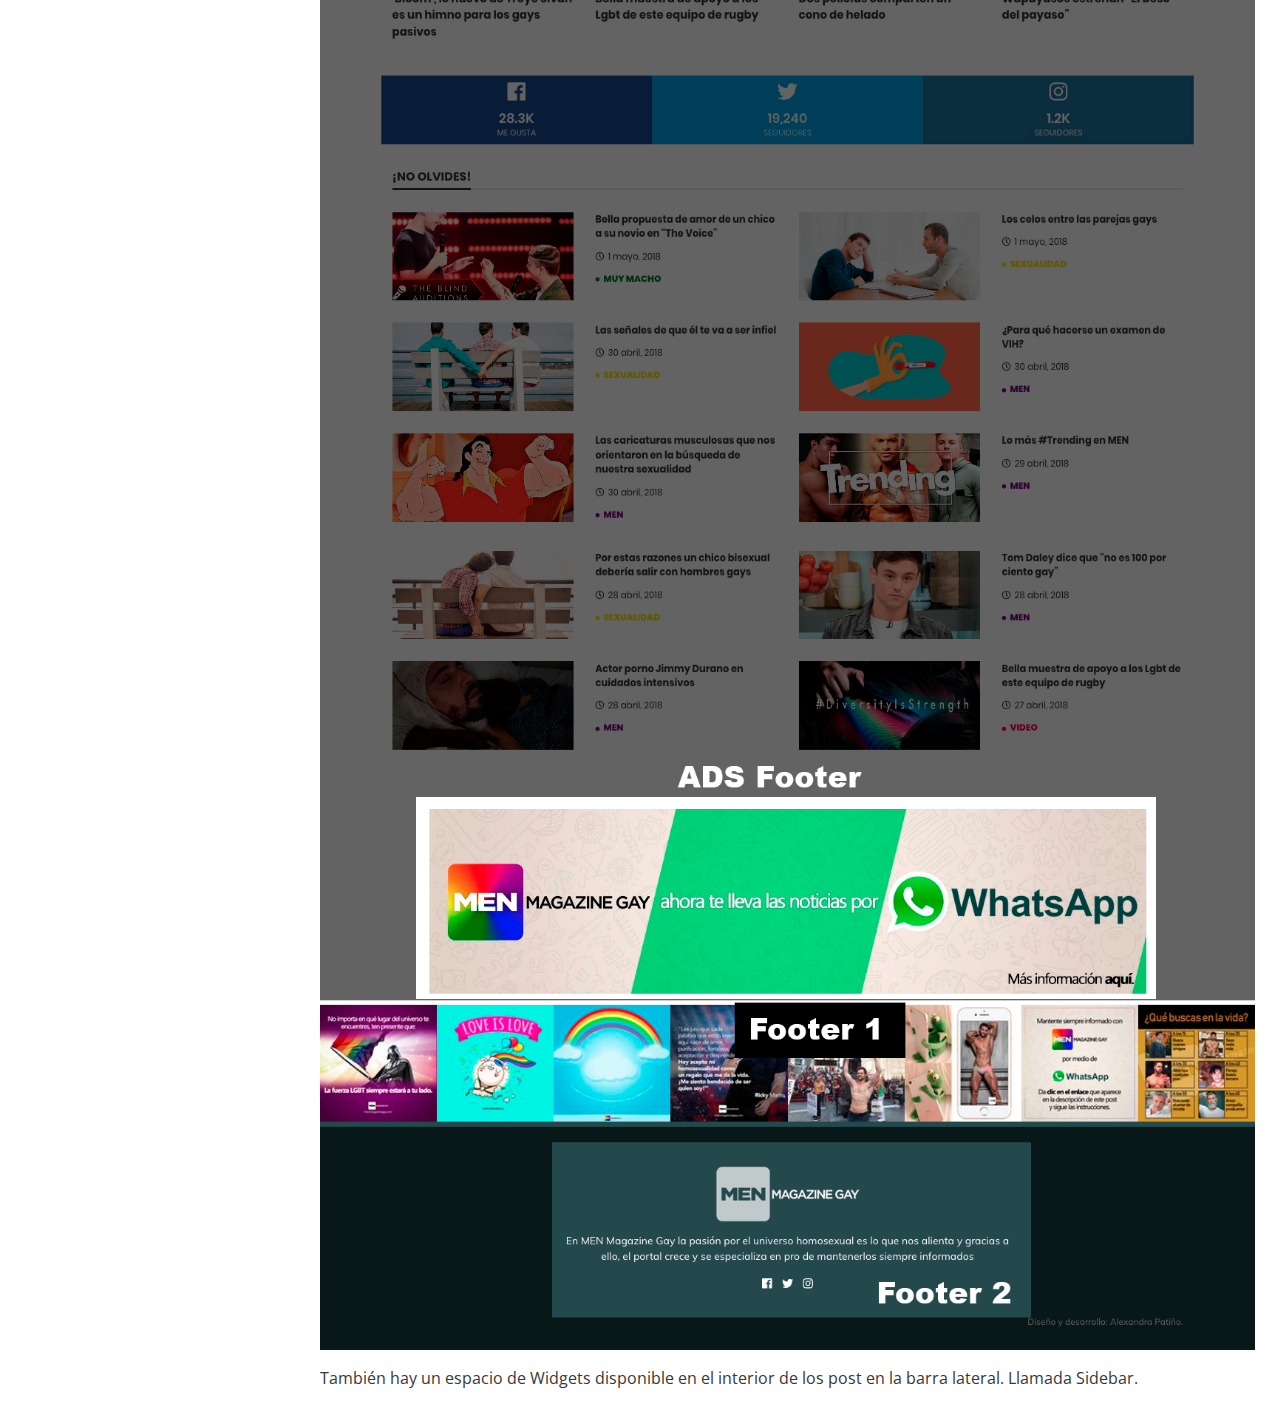
<file: theme/index.html>
<!doctype html>
<html lang="es-ES">
<head>
<base href="https://alexapgutierrez.github.io/mmgm" />

  <meta charset="UTF-8">
  <meta name="viewport" content="width=device-width, initial-scale=1">
  <link rel="profile" href="http://gmpg.org/xfn/11">

  <title>Theme &#8211; Manual de manejo</title>
<link rel='dns-prefetch' href='//fonts.googleapis.com' />
<link rel='dns-prefetch' href='//s.w.org' />
<link rel="alternate" type="application/rss+xml" title="Manual de manejo &raquo; Feed" href="https://alexapgutierrez.github.io/mmgm/feed/" />
<link rel="alternate" type="application/rss+xml" title="Manual de manejo &raquo; RSS de los comentarios" href="https://alexapgutierrez.github.io/mmgm/comments/feed/" />
<link rel="alternate" type="application/rss+xml" title="Manual de manejo &raquo; Theme RSS de los comentarios" href="https://alexapgutierrez.github.io/mmgm/theme/feed/" />
		<script type="text/javascript">
			window._wpemojiSettings = {"baseUrl":"https:\/\/s.w.org\/images\/core\/emoji\/2.4\/72x72\/","ext":".png","svgUrl":"https:\/\/s.w.org\/images\/core\/emoji\/2.4\/svg\/","svgExt":".svg","source":{"concatemoji":"http:\/\/alexapgutierrez.github.io:8888\/mmgm\/wp-includes\/js\/wp-emoji-release.min.js?ver=4.9.5"}};
			!function(a,b,c){function d(a,b){var c=String.fromCharCode;l.clearRect(0,0,k.width,k.height),l.fillText(c.apply(this,a),0,0);var d=k.toDataURL();l.clearRect(0,0,k.width,k.height),l.fillText(c.apply(this,b),0,0);var e=k.toDataURL();return d===e}function e(a){var b;if(!l||!l.fillText)return!1;switch(l.textBaseline="top",l.font="600 32px Arial",a){case"flag":return!(b=d([55356,56826,55356,56819],[55356,56826,8203,55356,56819]))&&(b=d([55356,57332,56128,56423,56128,56418,56128,56421,56128,56430,56128,56423,56128,56447],[55356,57332,8203,56128,56423,8203,56128,56418,8203,56128,56421,8203,56128,56430,8203,56128,56423,8203,56128,56447]),!b);case"emoji":return b=d([55357,56692,8205,9792,65039],[55357,56692,8203,9792,65039]),!b}return!1}function f(a){var c=b.createElement("script");c.src=a,c.defer=c.type="text/javascript",b.getElementsByTagName("head")[0].appendChild(c)}var g,h,i,j,k=b.createElement("canvas"),l=k.getContext&&k.getContext("2d");for(j=Array("flag","emoji"),c.supports={everything:!0,everythingExceptFlag:!0},i=0;i<j.length;i++)c.supports[j[i]]=e(j[i]),c.supports.everything=c.supports.everything&&c.supports[j[i]],"flag"!==j[i]&&(c.supports.everythingExceptFlag=c.supports.everythingExceptFlag&&c.supports[j[i]]);c.supports.everythingExceptFlag=c.supports.everythingExceptFlag&&!c.supports.flag,c.DOMReady=!1,c.readyCallback=function(){c.DOMReady=!0},c.supports.everything||(h=function(){c.readyCallback()},b.addEventListener?(b.addEventListener("DOMContentLoaded",h,!1),a.addEventListener("load",h,!1)):(a.attachEvent("onload",h),b.attachEvent("onreadystatechange",function(){"complete"===b.readyState&&c.readyCallback()})),g=c.source||{},g.concatemoji?f(g.concatemoji):g.wpemoji&&g.twemoji&&(f(g.twemoji),f(g.wpemoji)))}(window,document,window._wpemojiSettings);
		</script>
		<style type="text/css">
img.wp-smiley,
img.emoji {
	display: inline !important;
	border: none !important;
	box-shadow: none !important;
	height: 1em !important;
	width: 1em !important;
	margin: 0 .07em !important;
	vertical-align: -0.1em !important;
	background: none !important;
	padding: 0 !important;
}
</style>
<link rel='stylesheet' id='foundation-css'  href='https://alexapgutierrez.github.io/mmgm/wp-content/themes/manual-alexapgutierrez-theme/css/foundation.min.css?ver=6.4.2' type='text/css' media='all' />
<link rel='stylesheet' id='mainCss-css'  href='https://alexapgutierrez.github.io/mmgm/wp-content/themes/manual-alexapgutierrez-theme/css/main.css?ver=1.0.0' type='text/css' media='all' />
<link rel='stylesheet' id='openSans-css'  href='https://fonts.googleapis.com/css?family=Open+Sans%3A300%2C400%2C600%2C700%2C800&#038;ver=4.9.5' type='text/css' media='all' />
<link rel='stylesheet' id='_s-style-css'  href='https://alexapgutierrez.github.io/mmgm/wp-content/themes/manual-alexapgutierrez-theme/style.css?ver=4.9.5' type='text/css' media='all' />
<script type='text/javascript' src='https://alexapgutierrez.github.io/mmgm/wp-content/themes/manual-alexapgutierrez-theme/js/jquery.js?ver=1.11.3'></script>
<link rel='https://api.w.org/' href='https://alexapgutierrez.github.io/mmgm/wp-json/' />
<link rel="EditURI" type="application/rsd+xml" title="RSD" href="https://alexapgutierrez.github.io/mmgm/xmlrpc.php?rsd" />
<link rel="wlwmanifest" type="application/wlwmanifest+xml" href="https://alexapgutierrez.github.io/mmgm/wp-includes/wlwmanifest.xml" /> 
<link rel='prev' title='Seo' href='https://alexapgutierrez.github.io/mmgm/seo/' />
<meta name="generator" content="WordPress 4.9.5" />
<link rel="canonical" href="https://alexapgutierrez.github.io/mmgm/theme/" />
<link rel='shortlink' href='https://alexapgutierrez.github.io/mmgm/?p=41' />
<link rel="alternate" type="application/json+oembed" href="https://alexapgutierrez.github.io/mmgm/wp-json/oembed/1.0/embed?url=http%3A%2F%2Falexapgutierrez.github.io%3A8888%2Fmmgm%2Ftheme%2F" />
<link rel="alternate" type="text/xml+oembed" href="https://alexapgutierrez.github.io/mmgm/wp-json/oembed/1.0/embed?url=http%3A%2F%2Falexapgutierrez.github.io%3A8888%2Fmmgm%2Ftheme%2F&#038;format=xml" />
<link rel="pingback" href="https://alexapgutierrez.github.io/mmgm/xmlrpc.php"></head>

<body class="post-template-default single single-post postid-41 single-format-standard">
<div id="page" class="site">

  <header id="masthead" class="site-header Header">

    <div class="Header-title">
      <h1> Manual de manejo </h1>
      <h2> Men Magazine Gay </h2>
    </div>

    <div class="Header-menu">
      <ul id="menu-menu-1" class="vertical menu align-center"><li id="menu-item-11" class="menu-item menu-item-type-custom menu-item-object-custom menu-item-home menu-item-11"><a href="https://alexapgutierrez.github.io/mmgm/">Inicio</a></li>
<li id="menu-item-25" class="menu-item menu-item-type-post_type menu-item-object-post menu-item-25"><a href="https://alexapgutierrez.github.io/mmgm/entradas/">Entradas</a></li>
<li id="menu-item-24" class="menu-item menu-item-type-post_type menu-item-object-post menu-item-24"><a href="https://alexapgutierrez.github.io/mmgm/imagenes/">Imágenes</a></li>
<li id="menu-item-51" class="menu-item menu-item-type-post_type menu-item-object-post current-menu-item menu-item-51 is-active "><a href="https://alexapgutierrez.github.io/mmgm/theme/">Theme</a></li>
<li id="menu-item-52" class="menu-item menu-item-type-post_type menu-item-object-post menu-item-52"><a href="https://alexapgutierrez.github.io/mmgm/seo/">Seo</a></li>
<li id="menu-item-53" class="menu-item menu-item-type-post_type menu-item-object-post menu-item-53"><a href="https://alexapgutierrez.github.io/mmgm/otros-temas/">Otros temas</a></li>
</ul>    </div>



  </header><!-- #masthead -->

  <div id="content" class="site-content">

  <div id="primary" class="content-area">
    <main id="main" class="site-main">

    
<article id="post-41" class="post-41 post type-post status-publish format-standard has-post-thumbnail hentry category-sin-categoria">

  <header class="entry-header">
    <h1 class="single-title">Theme</h1>  </header><!-- .entry-header -->

  <section class="entry-content">
    <h1 id="sobre-el-theme">Sobre el theme</h1>
<p>El theme creado para tu sitio web fue completamente a la medida. Por lo que cada trozo de código, de estilo e incluso este manual fueron creados únicamente para <a href="http://menmagazinegay.com/">Men Magazine</a>.</p>
<p>Mira estos puntos que te pueden servir para conocer mejor tu theme y configurar algunas cosas por tí.</p>
<h2 id="el-contador-de-seguidores-de-redes-sociales">El contador de seguidores de redes sociales</h2>
<p><img class="alignnone size-full wp-image-47" src="https://alexapgutierrez.github.io/mmgm/wp-content/uploads/2018/05/redes-sociales.png" alt="" width="1096" height="88" srcset="https://alexapgutierrez.github.io/mmgm/wp-content/uploads/2018/05/redes-sociales.png 1096w, https://alexapgutierrez.github.io/mmgm/wp-content/uploads/2018/05/redes-sociales-300x24.png 300w, https://alexapgutierrez.github.io/mmgm/wp-content/uploads/2018/05/redes-sociales-768x62.png 768w, https://alexapgutierrez.github.io/mmgm/wp-content/uploads/2018/05/redes-sociales-1024x82.png 1024w" sizes="(max-width: 1096px) 100vw, 1096px" /></p>
<p>Si quieres cambiar la configuración de estas redes sociales dentro del home es tan sencillo como ir a Theme en tu administrador y buscar <strong>Contador: Redes sociales</strong>.</p>
<p><img class="alignnone size-full wp-image-45" src="https://alexapgutierrez.github.io/mmgm/wp-content/uploads/2018/05/ir-redes.png" alt="" width="1263" height="657" srcset="https://alexapgutierrez.github.io/mmgm/wp-content/uploads/2018/05/ir-redes.png 1263w, https://alexapgutierrez.github.io/mmgm/wp-content/uploads/2018/05/ir-redes-300x156.png 300w, https://alexapgutierrez.github.io/mmgm/wp-content/uploads/2018/05/ir-redes-768x400.png 768w, https://alexapgutierrez.github.io/mmgm/wp-content/uploads/2018/05/ir-redes-1024x533.png 1024w" sizes="(max-width: 1263px) 100vw, 1263px" /></p>
<p>Allí encontrarás 3 pestañas para cada red social y debes ingresar los datos que te piden. (en el caso de facebook e instagram debes ingresar un Token, si no sabes cual es, ve a la documentación de cada red social).</p>
<h2 id="error-404">Error 404</h2>
<p>Si bien el error 404 no mejora o daña el SEO ni afecta nuestra imagen ante los buscadores, si es una forma muy “Experiencia de usuario” de manejar los errores de enlaces rotos.</p>
<p>Los textos y una imagen (opcional) y un posible buscador incluído son gestionables, lo puedes hacer en Theme/Error 404.</p>
<p><img class="alignnone size-full wp-image-43" src="https://alexapgutierrez.github.io/mmgm/wp-content/uploads/2018/05/error-404.png" alt="" width="785" height="643" srcset="https://alexapgutierrez.github.io/mmgm/wp-content/uploads/2018/05/error-404.png 785w, https://alexapgutierrez.github.io/mmgm/wp-content/uploads/2018/05/error-404-300x246.png 300w, https://alexapgutierrez.github.io/mmgm/wp-content/uploads/2018/05/error-404-768x629.png 768w" sizes="(max-width: 785px) 100vw, 785px" /></p>
<h2 id="menús">Menús</h2>
<p>El theme cuenta con dos Menú: El principal: <strong>Primary Menu</strong> y el Top: <strong>Top Menu</strong></p>
<h3 id="mega-menu-en-el-primary">Mega Menu en el Primary</h3>
<p>El Mega Menu es un plugin instalado especialmente para el funcionamiento del Primary Menu. Se trata de mostrar el despliegue de ítems de una forma muy dinámica para el usuario.</p>
<p><img class="alignnone size-full wp-image-46" src="https://alexapgutierrez.github.io/mmgm/wp-content/uploads/2018/05/mega-menu.png" alt="" width="1191" height="631" srcset="https://alexapgutierrez.github.io/mmgm/wp-content/uploads/2018/05/mega-menu.png 1191w, https://alexapgutierrez.github.io/mmgm/wp-content/uploads/2018/05/mega-menu-300x159.png 300w, https://alexapgutierrez.github.io/mmgm/wp-content/uploads/2018/05/mega-menu-768x407.png 768w, https://alexapgutierrez.github.io/mmgm/wp-content/uploads/2018/05/mega-menu-1024x543.png 1024w" sizes="(max-width: 1191px) 100vw, 1191px" /></p>
<p>Para modificarlo solo debes ir al Primary Menu y allí buscar el ítem que deseas añadirle o modificarle esta característica.</p>
<p>Dar clic en el ícono azul que se fija sobre el ítem llamado <strong>WP Mega Menu</strong></p>
<p><img class="alignnone size-full wp-image-44" src="https://alexapgutierrez.github.io/mmgm/wp-content/uploads/2018/05/icono-azul-mega.png" alt="" width="429" height="58" srcset="https://alexapgutierrez.github.io/mmgm/wp-content/uploads/2018/05/icono-azul-mega.png 429w, https://alexapgutierrez.github.io/mmgm/wp-content/uploads/2018/05/icono-azul-mega-300x41.png 300w" sizes="(max-width: 429px) 100vw, 429px" /></p>
<p>Al hacerlo debes asegurarte que la ventana que se abrió tenga activa el <strong>Mega Menu</strong></p>
<p><img class="alignnone size-full wp-image-42" src="https://alexapgutierrez.github.io/mmgm/wp-content/uploads/2018/05/activar-mega.png" alt="" width="1130" height="625" srcset="https://alexapgutierrez.github.io/mmgm/wp-content/uploads/2018/05/activar-mega.png 1130w, https://alexapgutierrez.github.io/mmgm/wp-content/uploads/2018/05/activar-mega-300x166.png 300w, https://alexapgutierrez.github.io/mmgm/wp-content/uploads/2018/05/activar-mega-768x425.png 768w, https://alexapgutierrez.github.io/mmgm/wp-content/uploads/2018/05/activar-mega-1024x566.png 1024w" sizes="(max-width: 1130px) 100vw, 1130px" /></p>
<p>Allí podrás agregar <a href="http://alexapgutierrez.github.io:1313/contenido/theme/#widgets">Widgets</a> predeterminados dentro del sitio web. Entre ellos se encuentran los que trae el mismo plugin <strong>WP Mega Menu</strong> como <strong>WPMM Grid Posts</strong> donde podrás llamar diferentes post de una categoría o todas.</p>
<h2 id="widgets">Widgets</h2>
<p>Existen diferentes widgets creados para el funcionamiento del sitio web. Conoce para que sirven cada uno:</p>
<p><img class="alignnone size-full wp-image-49" src="https://alexapgutierrez.github.io/mmgm/wp-content/uploads/2018/05/widgets-home.jpg" alt="" width="1265" height="5764" srcset="https://alexapgutierrez.github.io/mmgm/wp-content/uploads/2018/05/widgets-home.jpg 1265w, https://alexapgutierrez.github.io/mmgm/wp-content/uploads/2018/05/widgets-home-66x300.jpg 66w, https://alexapgutierrez.github.io/mmgm/wp-content/uploads/2018/05/widgets-home-768x3499.jpg 768w, https://alexapgutierrez.github.io/mmgm/wp-content/uploads/2018/05/widgets-home-225x1024.jpg 225w" sizes="(max-width: 1265px) 100vw, 1265px" /></p>
<p>También hay un espacio de Widgets disponible en el interior de los post en la barra lateral. Llamada Sidebar.</p>
  </section>

</article><!-- #post-41 -->

    </main><!-- #main -->
  </div><!-- #primary -->


  <footer id="colophon" class="site-footer">
    
  </footer><!-- #colophon -->
  </div><!-- #content -->

</div><!-- #page -->

<script type='text/javascript' src='https://alexapgutierrez.github.io/mmgm/wp-content/themes/manual-alexapgutierrez-theme/js/foundation.min.js?ver=3.3.6'></script>
<script type='text/javascript' src='https://alexapgutierrez.github.io/mmgm/wp-content/themes/manual-alexapgutierrez-theme/js/navigation.js?ver=20151215'></script>
<script type='text/javascript' src='https://alexapgutierrez.github.io/mmgm/wp-content/themes/manual-alexapgutierrez-theme/js/skip-link-focus-fix.js?ver=20151215'></script>
<script type='text/javascript' src='https://alexapgutierrez.github.io/mmgm/wp-includes/js/comment-reply.min.js?ver=4.9.5'></script>
<script type='text/javascript' src='https://alexapgutierrez.github.io/mmgm/wp-includes/js/wp-embed.min.js?ver=4.9.5'></script>

</body>
</html>
</file>
